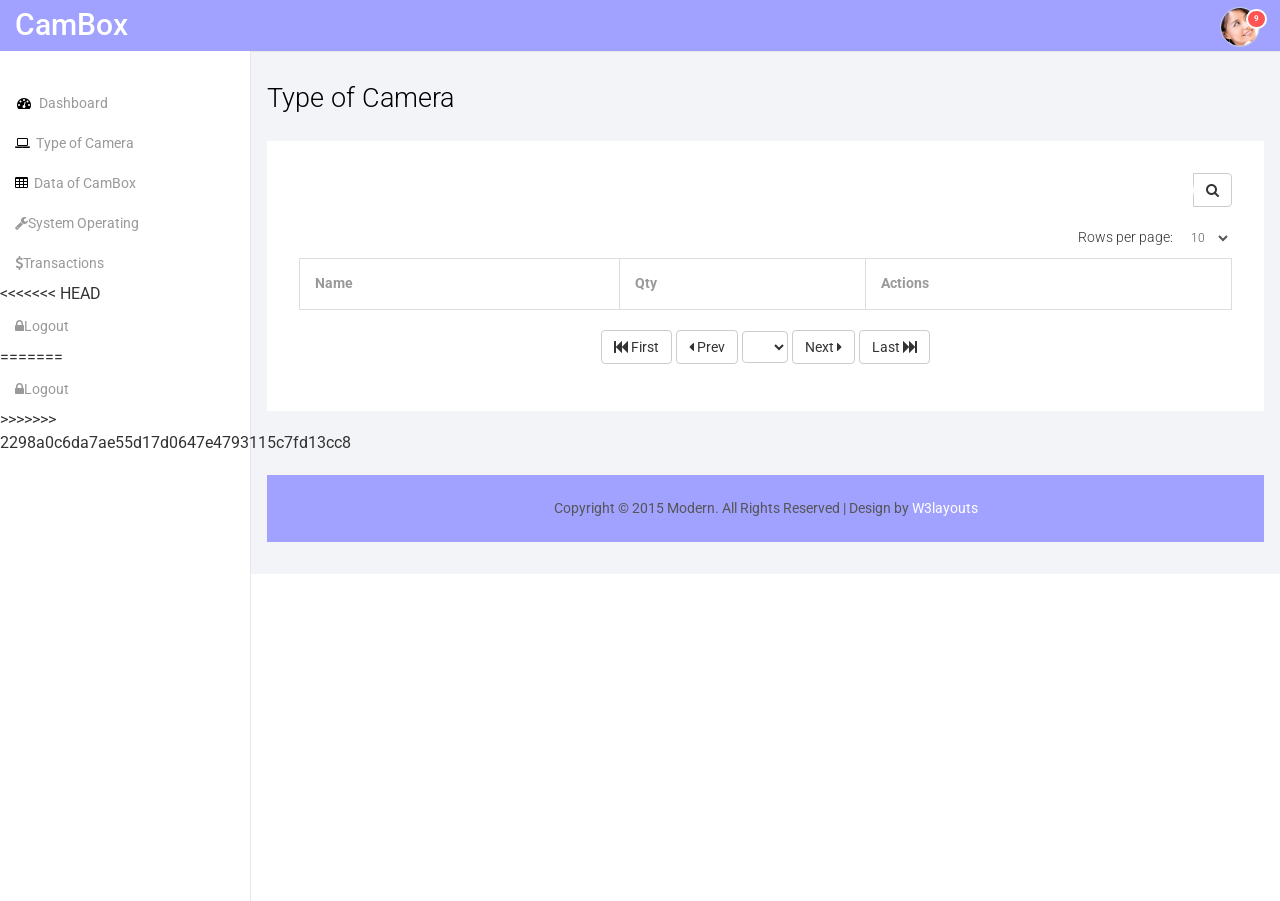
<file: public/category.html>
<!--
Author: W3layouts
Author URL: http://w3layouts.com
License: Creative Commons Attribution 3.0 Unported
License URL: http://creativecommons.org/licenses/by/3.0/
-->
<!DOCTYPE HTML>
<html>
<head>
<title>CamBox</title>
<meta name="viewport" content="width=device-width, initial-scale=1">
<meta http-equiv="Content-Type" content="text/html; charset=utf-8" />
<meta name="keywords" content="Modern Responsive web template, Bootstrap Web Templates, Flat Web Templates, Andriod Compatible web template, 
Smartphone Compatible web template, free webdesigns for Nokia, Samsung, LG, SonyErricsson, Motorola web design" />
<script type="application/x-javascript"> addEventListener("load", function() { setTimeout(hideURLbar, 0); }, false); function hideURLbar(){ window.scrollTo(0,1); } </script>
 <!-- Bootstrap Core CSS -->
<link href="css/bootstrap.min.css" rel='stylesheet' type='text/css' />
<!-- Custom CSS -->
<link href="css/style.css" rel='stylesheet' type='text/css' />
<link href="css/font-awesome.css" rel="stylesheet"> 
<!-- jQuery -->
<script src="js/jquery.min.js"></script>
<!----webfonts--->
<link href='http://fonts.googleapis.com/css?family=Roboto:400,100,300,500,700,900' rel='stylesheet' type='text/css'>
<!---//webfonts--->  
<!-- Bootstrap Core JavaScript -->
<script src="js/bootstrap.min.js"></script>
</head>
<body>
<div id="wrapper">
     <!-- Navigation -->
        <nav class="top1 navbar navbar-default navbar-static-top" role="navigation" style="margin-bottom: 0">
            <div class="navbar-header">
                <button type="button" class="navbar-toggle" data-toggle="collapse" data-target=".navbar-collapse">
                    <span class="sr-only">Toggle navigation</span>
                    <span class="icon-bar"></span>
                    <span class="icon-bar"></span>
                    <span class="icon-bar"></span>
                </button>
                <a class="navbar-brand" href="index.html">CamBox</a>
            </div>
            <!-- /.navbar-header -->
            <ul class="nav navbar-nav navbar-right">
              <li class="dropdown">
                  <a href="#" class="dropdown-toggle avatar" data-toggle="dropdown"><img src="images/1.png"><span class="badge">9</span></a>
                  <ul class="dropdown-menu">
                <li class="dropdown-menu-header text-center">
                  <strong>Account</strong>
                </li>
                <!-- name -->
                </li>
                  </ul>
                </li>
          </ul>
                <div class="navbar-default sidebar" role="navigation">
                    <div class="sidebar-nav navbar-collapse">
                        <ul class="nav" id="side-menu">
                            <li>
                                <a href="dashboard.html"><i class="fa fa-dashboard fa-fw nav_icon"></i>Dashboard</a>
                            </li>
                            <li>
                                <a href="category.html"><i class="fa fa-laptop nav_icon"></i>Type of Camera</span></a>
                                <!-- /.nav-second-level -->
                            </li>
                            <li>
                                <a href="data.html"><i class="fa fa-table nav_icon"></i>Data of CamBox</span></a>
                                <!-- /.nav-second-level -->
                            </li>
                            <li>
                                <a href="system.html"><i class="fa fa-wrench"></i>System Operating</a>
                                <!-- /.nav-second-level -->
                            </li>
                            <li>
                                <a href="transactions.html"><i class="fa fa-usd"></i>Transactions</a>
                            </li>
                             <li>
<<<<<<< HEAD
                                <a href="index.html"><i class="fa fa-lock"></i>Logout</span></a>
=======
                                <a href="index.php"><i class="fa fa-lock"></i>Logout</span></a>
>>>>>>> 2298a0c6da7ae55d17d0647e4793115c7fd13cc8
                                <!-- /.nav-second-level -->
                            </li>
                        </ul>
                    </div>
                    <!-- /.sidebar-collapse -->
                </div>
                <!-- /.navbar-static-side -->
            </nav>
        <div id="page-wrapper">
        <div class="col-md-12 graphs">
	   <div class="xs">
  	 <h3>Type of Camera</h3>
  	<div class="bs-example4" data-example-id="contextual-table">
    <!--START HTML TBALE LAYOUT-->
<div>
  <!--START HTML STRING SEARCH INPUT-->
  <form role="form" id="[LISTNAME]_frm">
  <div class="form-group">                        
  <div class="input-group custom-search-form">
  <input type="text" id="[LISTNAME]_search_txt" class="form-control" placeholder="">
  <span class="input-group-btn">
  <button class="btn btn-default" type="button" id="[LISTNAME]_search_btn">
  <i class="fa fa-search"></i>
  </button>
  </span>
  </div>
  </div>
  </form>
  <!--END HTML STRING SEARCH INPUT-->
  <div>
  <!--START HTML NUMBER OF ITEM PER PAGE BLOCK-->
  <div style="float:right;">
  <label>
  <div style="display:inline-block">Rows per page: </div>
  <div style="display:inline-block">
  <select class="form-control input-sm" id="nav_rowsPerPage">
  <option value="10">10</option>
  <option value="20">20</option>
  <option value="30">30</option>
  </select>
  </div>
  </label>
  </div>
  <!--END HTML NUMBER OF ITEM PER PAGE BLOCK-->                                    
  <!--START TOTAL ITEM INFO BLOCK-->
  <div style="float:left;">
  <label>
  <span id="nav_info"></span>
  </label>
  </div>
  <!--END TOTAL ITEM INFO BLOCK-->
  </div>
  <div class="clearfix"></div>                                
  <!--START RESPONSIVE TBALE-->
  <div class="table-responsive" id="[LISTNAME]_tbl_cover">
  <table class="table table-striped table-bordered table-hover" id="[LISTNAME]_tbl">
  <thead>
  <tr>
  <th>Name</th>
  <th>Qty</th>
  <th>Actions</th>
  </tr>
  </thead>
  <tbody>                                            
  </tbody>
  </table>
  </div>
  <!--END RESPONSIVE TBALE-->                                
  <!--START PAGINATION BUTTON-->
  <div class="form-group" style="width:100%; text-align:center;">
  <button type="submit" class="btn btn-default" id="nav_first"><i class="fa fa-fast-backward"></i> First</button>
  <button type="submit" class="btn btn-default" id="nav_prev"><i class="fa fa-caret-left"></i> Prev</button>
  <select class="nav_pageNum btn btn-default" id="nav_currentPage"></select>
  <button type="submit" class="btn btn-default" id="nav_next">Next <i class="fa fa-caret-right"></i></button>
  <button type="submit" class="btn btn-default" id="nav_last">Last <i class="fa fa-fast-forward"></i></button>
  </div>
  <!--END PAGINATION BUTTON-->
  </div>
  <!--END HTML TBALE LAYOUT-->
  </div>
  </div>
  <div class="copy_layout">
      <p>Copyright © 2015 Modern. All Rights Reserved | Design by <a href="http://w3layouts.com/" target="_blank">W3layouts</a> </p>
  </div>
   </div>
      </div>
      <!-- /#page-wrapper -->
   </div>
    <!-- /#wrapper -->
<!-- Nav CSS -->
<link href="css/custom.css" rel="stylesheet">
<!-- Metis Menu Plugin JavaScript -->
<script src="js/metisMenu.min.js"></script>
<script src="js/custom.js"></script>
</body>
</html>
</file>
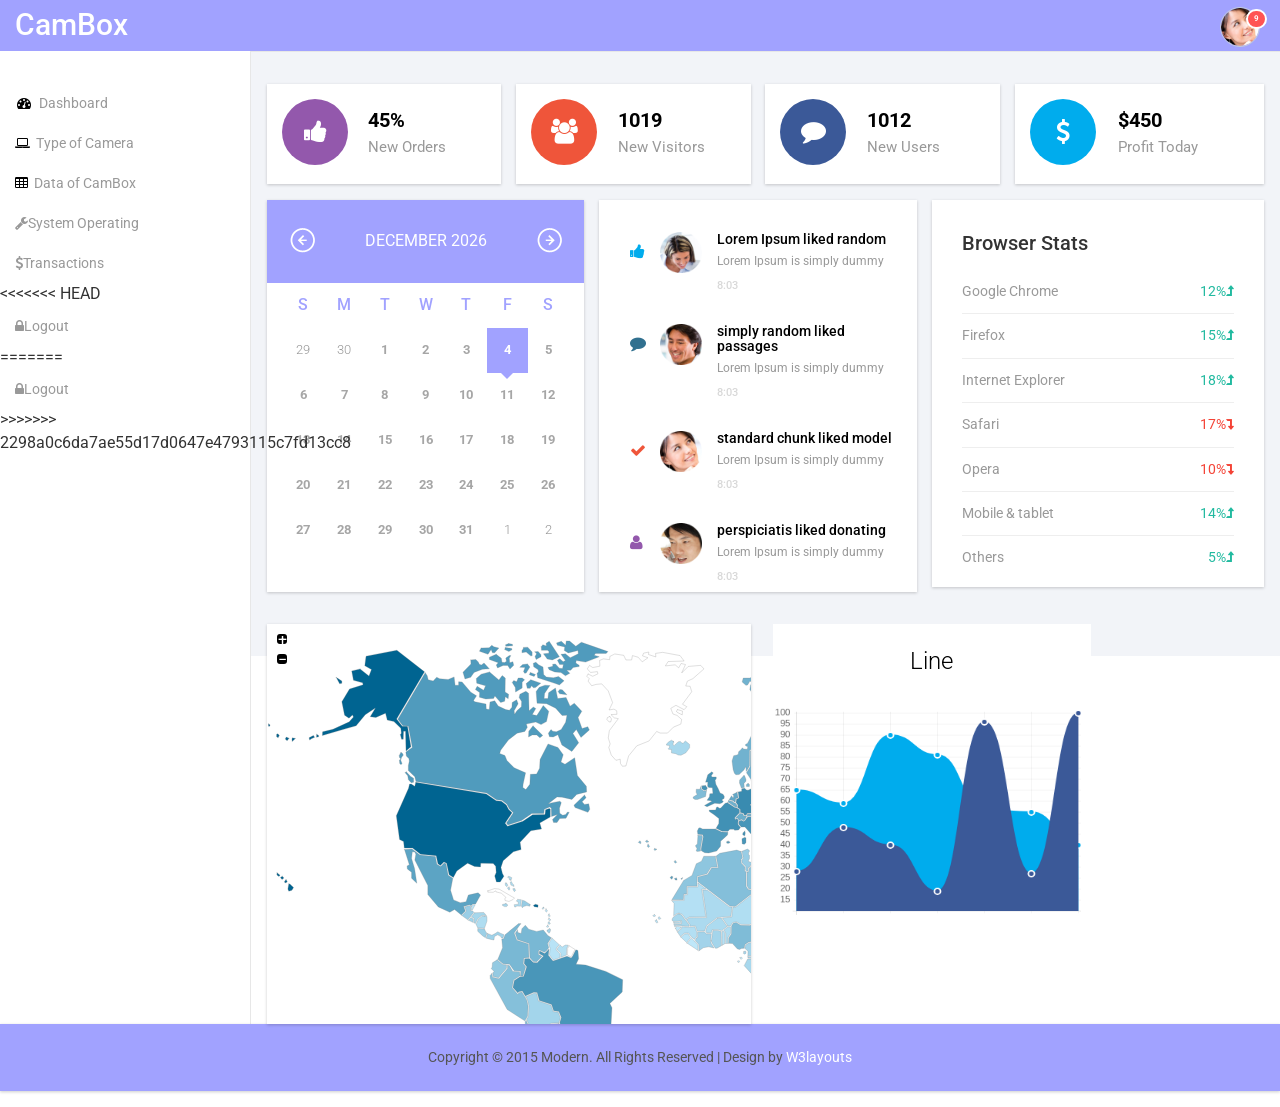
<file: public/dashboard.html>
<!--
Author: W3layouts
Author URL: http://w3layouts.com
License: Creative Commons Attribution 3.0 Unported
License URL: http://creativecommons.org/licenses/by/3.0/
-->
<!DOCTYPE HTML>
<html>
<head>
<title>CamBox</title>
<meta name="viewport" content="width=device-width, initial-scale=1">
<meta http-equiv="Content-Type" content="text/html; charset=utf-8" />
<meta name="keywords" content="Modern Responsive web template, Bootstrap Web Templates, Flat Web Templates, Andriod Compatible web template, 
Smartphone Compatible web template, free webdesigns for Nokia, Samsung, LG, SonyErricsson, Motorola web design" />
<script type="application/x-javascript"> addEventListener("load", function() { setTimeout(hideURLbar, 0); }, false); function hideURLbar(){ window.scrollTo(0,1); } </script>
 <!-- Bootstrap Core CSS -->
<link href="css/bootstrap.min.css" rel='stylesheet' type='text/css' />
<!-- Custom CSS -->
<link href="css/style.css" rel='stylesheet' type='text/css' />
<!-- Graph CSS -->
<link href="css/lines.css" rel='stylesheet' type='text/css' />
<link href="css/font-awesome.css" rel="stylesheet"> 
<!-- jQuery -->
<script src="js/jquery.min.js"></script>
<!----webfonts--->
<link href='http://fonts.googleapis.com/css?family=Roboto:400,100,300,500,700,900' rel='stylesheet' type='text/css'>
<!---//webfonts--->  
<!-- Nav CSS -->
<link href="css/custom.css" rel="stylesheet">
<!-- Metis Menu Plugin JavaScript -->
<script src="js/metisMenu.min.js"></script>
<script src="js/custom.js"></script>
<!-- Graph JavaScript -->
<script src="js/d3.v3.js"></script>
<script src="js/rickshaw.js"></script>
<!-- chart -->
<script src="js/Chart.js"></script>
<!-- //chart -->
</head>
<body>
<div id="wrapper">
     <!-- Navigation -->
        <nav class="top1 navbar navbar-default navbar-static-top" role="navigation" style="margin-bottom: 0">
            <div class="navbar-header">
                <button type="button" class="navbar-toggle" data-toggle="collapse" data-target=".navbar-collapse">
                    <span class="sr-only">Toggle navigation</span>
                    <span class="icon-bar"></span>
                    <span class="icon-bar"></span>
                    <span class="icon-bar"></span>
                </button>
                <a class="navbar-brand" href="index.html">CamBox</a>
            </div>
            <!-- /.navbar-header -->
            <ul class="nav navbar-nav navbar-right">
			    <li class="dropdown">
	        		<a href="#" class="dropdown-toggle avatar" data-toggle="dropdown"><img src="images/1.png"><span class="badge">9</span></a>
	        		<ul class="dropdown-menu">
						<li class="dropdown-menu-header text-center">
							<strong>Account</strong>
						</li>
						<!-- name -->
						</li>
	        		</ul>
	      		</li>
			</ul>
            <div class="navbar-default sidebar" role="navigation">
                <div class="sidebar-nav navbar-collapse">
                    <ul class="nav" id="side-menu">
                        <li>
                            <a href="dashboard.html"><i class="fa fa-dashboard fa-fw nav_icon"></i>Dashboard</a>
                        </li>
                        <li>
                            <a href="category.html"><i class="fa fa-laptop nav_icon"></i>Type of Camera</span></a>
                            <!-- /.nav-second-level -->
                        </li>
                        <li>
                            <a href="data.html"><i class="fa fa-table nav_icon"></i>Data of CamBox</span></a>
                            <!-- /.nav-second-level -->
                        </li>
                        <li>
                            <a href="system.html"><i class="fa fa-wrench"></i>System Operating</a>
                            <!-- /.nav-second-level -->
                        </li>
                        <li>
                            <a href="transactions.html"><i class="fa fa-usd"></i>Transactions</a>
                        </li>
                         <li>
<<<<<<< HEAD
                            <a href="index.html"><i class="fa fa-lock"></i>Logout</span></a>
=======
                            <a href="index.php"><i class="fa fa-lock"></i>Logout</span></a>
>>>>>>> 2298a0c6da7ae55d17d0647e4793115c7fd13cc8
                            <!-- /.nav-second-level -->
                        </li>
                    </ul>
                </div>
                <!-- /.sidebar-collapse -->
            </div>
            <!-- /.navbar-static-side -->
        </nav>
        <div id="page-wrapper">
        <div class="graphs">
     	<div class="col_3">
        	<div class="col-md-3 widget widget1">
        		<div class="r3_counter_box">
                    <i class="pull-left fa fa-thumbs-up icon-rounded"></i>
                    <div class="stats">
                      <h5><strong>45%</strong></h5>
                      <span>New Orders</span>
                    </div>
                </div>
        	</div>
        	<div class="col-md-3 widget widget1">
        		<div class="r3_counter_box">
                    <i class="pull-left fa fa-users user1 icon-rounded"></i>
                    <div class="stats">
                      <h5><strong>1019</strong></h5>
                      <span>New Visitors</span>
                    </div>
                </div>
        	</div>
        	<div class="col-md-3 widget widget1">
        		<div class="r3_counter_box">
                    <i class="pull-left fa fa-comment user2 icon-rounded"></i>
                    <div class="stats">
                      <h5><strong>1012</strong></h5>
                      <span>New Users</span>
                    </div>
                </div>
        	</div>
        	<div class="col-md-3 widget">
        		<div class="r3_counter_box">
                    <i class="pull-left fa fa-dollar dollar1 icon-rounded"></i>
                    <div class="stats">
                      <h5><strong>$450</strong></h5>
                      <span>Profit Today</span>
                    </div>
                </div>
        	 </div>
        	<div class="clearfix"> </div>
      </div>
      <div class="col_1">
		    <div class="col-md-4 span_7">	
		      <div class="cal1 cal_2"><div class="clndr"><div class="clndr-controls"><div class="clndr-control-button"><p class="clndr-previous-button">previous</p></div><div class="month">July 2015</div><div class="clndr-control-button rightalign"><p class="clndr-next-button">next</p></div></div><table class="clndr-table" border="0" cellspacing="0" cellpadding="0"><thead><tr class="header-days"><td class="header-day">S</td><td class="header-day">M</td><td class="header-day">T</td><td class="header-day">W</td><td class="header-day">T</td><td class="header-day">F</td><td class="header-day">S</td></tr></thead><tbody><tr><td class="day adjacent-month last-month calendar-day-2015-06-28"><div class="day-contents">28</div></td><td class="day adjacent-month last-month calendar-day-2015-06-29"><div class="day-contents">29</div></td><td class="day adjacent-month last-month calendar-day-2015-06-30"><div class="day-contents">30</div></td><td class="day calendar-day-2015-07-01"><div class="day-contents">1</div></td><td class="day calendar-day-2015-07-02"><div class="day-contents">2</div></td><td class="day calendar-day-2015-07-03"><div class="day-contents">3</div></td><td class="day calendar-day-2015-07-04"><div class="day-contents">4</div></td></tr><tr><td class="day calendar-day-2015-07-05"><div class="day-contents">5</div></td><td class="day calendar-day-2015-07-06"><div class="day-contents">6</div></td><td class="day calendar-day-2015-07-07"><div class="day-contents">7</div></td><td class="day calendar-day-2015-07-08"><div class="day-contents">8</div></td><td class="day calendar-day-2015-07-09"><div class="day-contents">9</div></td><td class="day calendar-day-2015-07-10"><div class="day-contents">10</div></td><td class="day calendar-day-2015-07-11"><div class="day-contents">11</div></td></tr><tr><td class="day calendar-day-2015-07-12"><div class="day-contents">12</div></td><td class="day calendar-day-2015-07-13"><div class="day-contents">13</div></td><td class="day calendar-day-2015-07-14"><div class="day-contents">14</div></td><td class="day calendar-day-2015-07-15"><div class="day-contents">15</div></td><td class="day calendar-day-2015-07-16"><div class="day-contents">16</div></td><td class="day calendar-day-2015-07-17"><div class="day-contents">17</div></td><td class="day calendar-day-2015-07-18"><div class="day-contents">18</div></td></tr><tr><td class="day calendar-day-2015-07-19"><div class="day-contents">19</div></td><td class="day calendar-day-2015-07-20"><div class="day-contents">20</div></td><td class="day calendar-day-2015-07-21"><div class="day-contents">21</div></td><td class="day calendar-day-2015-07-22"><div class="day-contents">22</div></td><td class="day calendar-day-2015-07-23"><div class="day-contents">23</div></td><td class="day calendar-day-2015-07-24"><div class="day-contents">24</div></td><td class="day calendar-day-2015-07-25"><div class="day-contents">25</div></td></tr><tr><td class="day calendar-day-2015-07-26"><div class="day-contents">26</div></td><td class="day calendar-day-2015-07-27"><div class="day-contents">27</div></td><td class="day calendar-day-2015-07-28"><div class="day-contents">28</div></td><td class="day calendar-day-2015-07-29"><div class="day-contents">29</div></td><td class="day calendar-day-2015-07-30"><div class="day-contents">30</div></td><td class="day calendar-day-2015-07-31"><div class="day-contents">31</div></td><td class="day adjacent-month next-month calendar-day-2015-08-01"><div class="day-contents">1</div></td></tr></tbody></table></div></div>
		    </div>
		    <div class="col-md-4 span_8">
		       <div class="activity_box">
		        <div class="scrollbar" id="style-2">
                   <div class="activity-row">
	                 <div class="col-xs-1"><i class="fa fa-thumbs-up text-info icon_13"> </i>  </div>
	                 <div class="col-xs-3 activity-img"><img src='images/5.png' class="img-responsive" alt=""/></div>
	                 <div class="col-xs-8 activity-desc">
	                 	<h5><a href="#">Lorem Ipsum</a> liked <a href="#">random</a></h5>
	                    <p>Lorem Ipsum is simply dummy</p>
	                    <h6>8:03</h6>
	                 </div>
	                 <div class="clearfix"> </div>
                    </div>
	  			    <div class="activity-row">
	                 <div class="col-xs-1"><i class="fa fa-comment text-info"></i> </div>
	                 <div class="col-xs-3 activity-img"><img src='images/3.png' class="img-responsive" alt=""/></div>
	                 <div class="col-xs-8 activity-desc">
	                 	<h5><a href="#">simply random</a> liked <a href="#">passages</a></h5>
	                    <p>Lorem Ipsum is simply dummy</p>
	                    <h6>8:03</h6>
	                 </div>
	                 <div class="clearfix"> </div>
                    </div>
                    <div class="activity-row">
	                 <div class="col-xs-1"><i class="fa fa-check text-info icon_11"></i></div>
	                 <div class="col-xs-3 activity-img"><img src='images/1.png' class="img-responsive" alt=""/></div>
	                 <div class="col-xs-8 activity-desc">
	                 	<h5><a href="#">standard chunk</a> liked <a href="#">model</a></h5>
	                    <p>Lorem Ipsum is simply dummy</p>
	                    <h6>8:03</h6>
	                 </div>
	                 <div class="clearfix"> </div>
                    </div>
                    <div class="activity-row1">
	                 <div class="col-xs-1"><i class="fa fa-user text-info icon_12"></i></div>
	                 <div class="col-xs-3 activity-img"><img src='images/4.png' class="img-responsive" alt=""/></div>
	                 <div class="col-xs-8 activity-desc">
	                 	<h5><a href="#">perspiciatis</a> liked <a href="#">donating</a></h5>
	                    <p>Lorem Ipsum is simply dummy</p>
	                    <h6>8:03</h6>
	                 </div>
	                 <div class="clearfix"> </div>
                     </div>
	  		        </div>
		          </div>
		    </div>
			<div class="col-md-4 stats-info">
                <div class="panel-heading">
                    <h4 class="panel-title">Browser Stats</h4>
                </div>
                <div class="panel-body">
                    <ul class="list-unstyled">
                        <li>Google Chrome<div class="text-success pull-right">12%<i class="fa fa-level-up"></i></div></li>
                        <li>Firefox<div class="text-success pull-right">15%<i class="fa fa-level-up"></i></div></li>
                        <li>Internet Explorer<div class="text-success pull-right">18%<i class="fa fa-level-up"></i></div></li>
                        <li>Safari<div class="text-danger pull-right">17%<i class="fa fa-level-down"></i></div></li>
                        <li>Opera<div class="text-danger pull-right">10%<i class="fa fa-level-down"></i></div></li>
                        <li>Mobile &amp; tablet<div class="text-success pull-right">14%<i class="fa fa-level-up"></i></div></li>
                        <li class="last">Others<div class="text-success pull-right">5%<i class="fa fa-level-up"></i></div></li> 
                    </ul>
                </div>
            </div>
            <div class="clearfix"> </div>
	  </div>
	  <div class="span_11">
		<div class="col-md-6 col_4">
		  <div class="map_container"><div id="vmap" style="width: 100%; height: 400px;"></div></div>
		  <!----Calender -------->
			<link rel="stylesheet" href="css/clndr.css" type="text/css" />
			<script src="js/underscore-min.js" type="text/javascript"></script>
			<script src= "js/moment-2.2.1.js" type="text/javascript"></script>
			<script src="js/clndr.js" type="text/javascript"></script>
			<script src="js/site.js" type="text/javascript"></script>
			<!----End Calender -------->
		</div>
		<div class="graph_box">
			<div class="col-md-4 grid_2"><div class="grid_1">
				<h3>Line</h3>
				<canvas id="line" height="300" width="400" style="width: 400px; height: 300px;"></canvas>
			</div></div>
	    </div>
<script>

var lineChartData = {
			labels : ["","","","","","",""],
			datasets : [
				{
					fillColor : "#00aced",
					strokeColor : "#00aced",
					pointColor : "#00aced",
					pointStrokeColor : "#fff",
					data : [65,59,90,81,56,55,40]
				},
				{
					fillColor : "#3b5998",
					strokeColor : "#3b5998",
					pointColor : "#3b5998",
					pointStrokeColor : "#fff",
					data : [28,48,40,19,96,27,100]
				}
			]
			
		};
		new Chart(document.getElementById("line").getContext("2d")).Line(lineChartData);
</script>
</div>
	      <!-- map -->
<link href="css/jqvmap.css" rel='stylesheet' type='text/css' />
<script src="js/jquery.vmap.js"></script>
<script src="js/jquery.vmap.sampledata.js" type="text/javascript"></script>
<script src="js/jquery.vmap.world.js" type="text/javascript"></script>
<script type="text/javascript">
	jQuery(document).ready(function() {
		jQuery('#vmap').vectorMap({
		    map: 'world_en',
		    backgroundColor: '#333333',
		    color: '#ffffff',
		    hoverOpacity: 0.7,
		    selectedColor: '#666666',
		    enableZoom: true,
		    showTooltip: true,
		    values: sample_data,
		    scaleColors: ['#C8EEFF', '#006491'],
		    normalizeFunction: 'polynomial'
		});
	});
</script>
<!-- //map -->
       </div>
       <div class="clearfix"> </div>
    </div>
    <div class="content_bottom">
     
		<div class="copy">
            <p>Copyright &copy; 2015 Modern. All Rights Reserved | Design by <a href="http://w3layouts.com/" target="_blank">W3layouts</a> </p>
	    </div>
		</div>
       </div>
      <!-- /#page-wrapper -->
   </div>
    <!-- /#wrapper -->
    <!-- Bootstrap Core JavaScript -->
    <script src="js/bootstrap.min.js"></script>
</body>
</html>
</file>
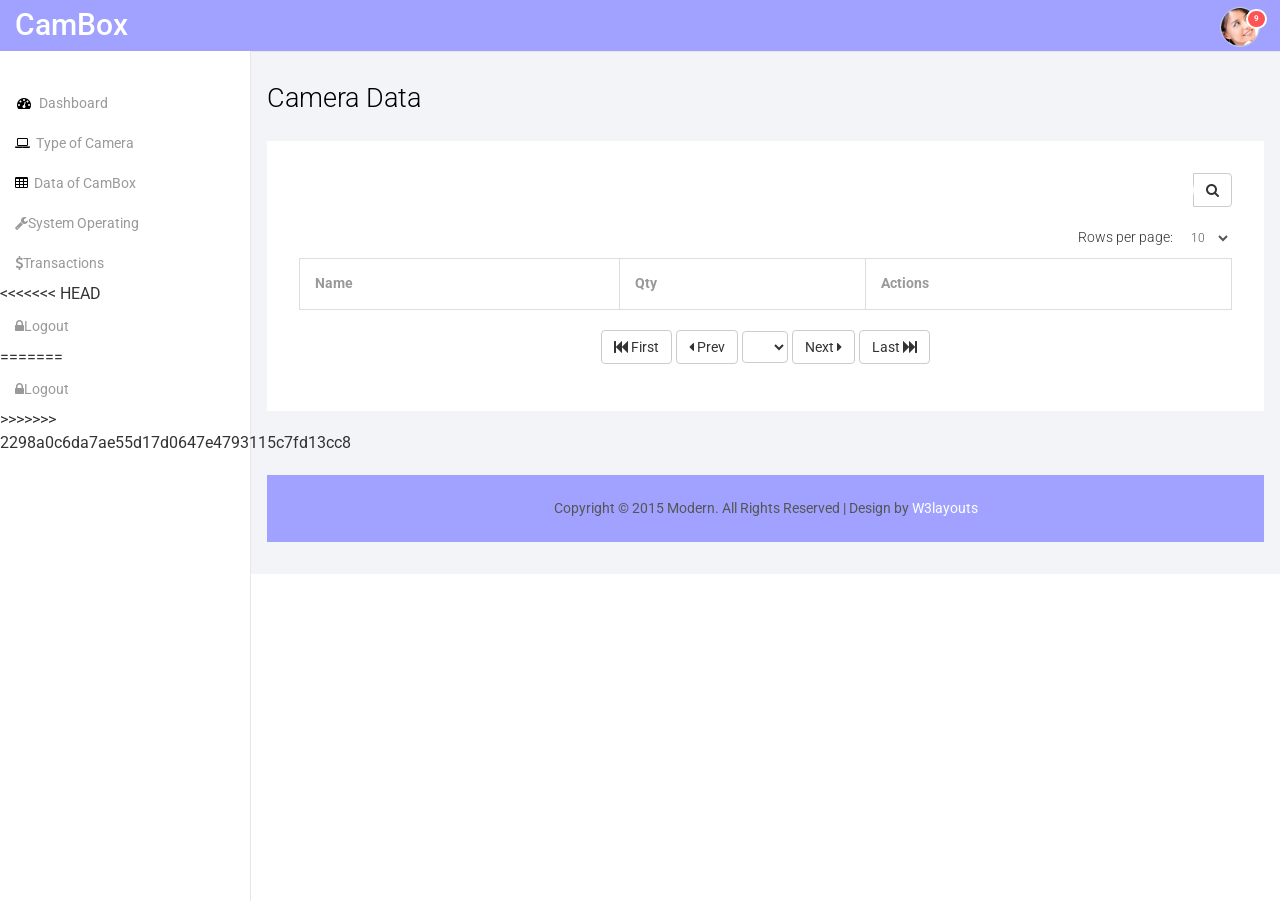
<file: public/data.html>
<!--
Author: W3layouts
Author URL: http://w3layouts.com
License: Creative Commons Attribution 3.0 Unported
License URL: http://creativecommons.org/licenses/by/3.0/
-->
<!DOCTYPE HTML>
<html>
<head>
<title>CamBox</title>
<meta name="viewport" content="width=device-width, initial-scale=1">
<meta http-equiv="Content-Type" content="text/html; charset=utf-8" />
<meta name="keywords" content="Modern Responsive web template, Bootstrap Web Templates, Flat Web Templates, Andriod Compatible web template, 
Smartphone Compatible web template, free webdesigns for Nokia, Samsung, LG, SonyErricsson, Motorola web design" />
<script type="application/x-javascript"> addEventListener("load", function() { setTimeout(hideURLbar, 0); }, false); function hideURLbar(){ window.scrollTo(0,1); } </script>
 <!-- Bootstrap Core CSS -->
<link href="css/bootstrap.min.css" rel='stylesheet' type='text/css' />
<!-- Custom CSS -->
<link href="css/style.css" rel='stylesheet' type='text/css' />
<link href="css/font-awesome.css" rel="stylesheet"> 
<!-- jQuery -->
<script src="js/jquery.min.js"></script>
<!----webfonts--->
<link href='http://fonts.googleapis.com/css?family=Roboto:400,100,300,500,700,900' rel='stylesheet' type='text/css'>
<!---//webfonts--->  
<!-- chart -->
<script src="js/Chart.js"></script>
<!-- //chart -->
</head>
<body>
<div id="wrapper">
     <!-- Navigation -->
        <nav class="top1 navbar navbar-default navbar-static-top" role="navigation" style="margin-bottom: 0">
            <div class="navbar-header">
                <button type="button" class="navbar-toggle" data-toggle="collapse" data-target=".navbar-collapse">
                    <span class="sr-only">Toggle navigation</span>
                    <span class="icon-bar"></span>
                    <span class="icon-bar"></span>
                    <span class="icon-bar"></span>
                </button>
                <a class="navbar-brand" href="index.html">CamBox</a>
            </div>
            <!-- /.navbar-header -->
            <ul class="nav navbar-nav navbar-right">
			    <li class="dropdown">
	        		<a href="#" class="dropdown-toggle avatar" data-toggle="dropdown"><img src="images/1.png"><span class="badge">9</span></a>
	        		<ul class="dropdown-menu">
						<li class="dropdown-menu-header text-center">
							<strong>Account</strong>
						</li>
						<!-- name -->
						</li>
	        		</ul>
	      		</li>
			</ul>
            <div class="navbar-default sidebar" role="navigation">
                <div class="sidebar-nav navbar-collapse">
                    <ul class="nav" id="side-menu">
                        <li>
                            <a href="dashboard.html"><i class="fa fa-dashboard fa-fw nav_icon"></i>Dashboard</a>
                        </li>
                        <li>
                            <a href="category.html"><i class="fa fa-laptop nav_icon"></i>Type of Camera</span></a>
                            <!-- /.nav-second-level -->
                        </li>
                        <li>
                            <a href="data.html"><i class="fa fa-table nav_icon"></i>Data of CamBox</span></a>
                            <!-- /.nav-second-level -->
                        </li>
                        <li>
                            <a href="system.html"><i class="fa fa-wrench"></i>System Operating</a>
                            <!-- /.nav-second-level -->
                        </li>
                        <li>
                            <a href="transactions.html"><i class="fa fa-usd"></i>Transactions</a>
                        </li>
                         <li>
<<<<<<< HEAD
                            <a href="index.html"><i class="fa fa-lock"></i>Logout</span></a>
=======
                            <a href="index.php"><i class="fa fa-lock"></i>Logout</span></a>
>>>>>>> 2298a0c6da7ae55d17d0647e4793115c7fd13cc8
                            <!-- /.nav-second-level -->
                        </li>
                    </ul>
                </div>
                <!-- /.sidebar-collapse -->
            </div>
            <!-- /.navbar-static-side -->
        </nav>
        <div id="page-wrapper">
			<div class="col-md-12 graphs">
		   <div class="xs">
		   <h3>Camera Data</h3>
		  <div class="bs-example4" data-example-id="contextual-table">
		<!--START HTML TBALE LAYOUT-->
	<div>
	  <!--START HTML STRING SEARCH INPUT-->
	  <form role="form" id="[LISTNAME]_frm">
	  <div class="form-group">                        
	  <div class="input-group custom-search-form">
	  <input type="text" id="[LISTNAME]_search_txt" class="form-control" placeholder="">
	  <span class="input-group-btn">
	  <button class="btn btn-default" type="button" id="[LISTNAME]_search_btn">
	  <i class="fa fa-search"></i>
	  </button>
	  </span>
	  </div>
	  </div>
	  </form>
	  <!--END HTML STRING SEARCH INPUT-->
	  <div>
	  <!--START HTML NUMBER OF ITEM PER PAGE BLOCK-->
	  <div style="float:right;">
	  <label>
	  <div style="display:inline-block">Rows per page: </div>
	  <div style="display:inline-block">
	  <select class="form-control input-sm" id="nav_rowsPerPage">
	  <option value="10">10</option>
	  <option value="20">20</option>
	  <option value="30">30</option>
	  </select>
	  </div>
	  </label>
	  </div>
	  <!--END HTML NUMBER OF ITEM PER PAGE BLOCK-->                                    
	  <!--START TOTAL ITEM INFO BLOCK-->
	  <div style="float:left;">
	  <label>
	  <span id="nav_info"></span>
	  </label>
	  </div>
	  <!--END TOTAL ITEM INFO BLOCK-->
	  </div>
	  <div class="clearfix"></div>                                
	  <!--START RESPONSIVE TBALE-->
	  <div class="table-responsive" id="[LISTNAME]_tbl_cover">
	  <table class="table table-striped table-bordered table-hover" id="[LISTNAME]_tbl">
	  <thead>
	  <tr>
	  <th>Name</th>
	  <th>Qty</th>
	  <th>Actions</th>
	  </tr>
	  </thead>
	  <tbody>                                            
	  </tbody>
	  </table>
	  </div>
	  <!--END RESPONSIVE TBALE-->                                
	  <!--START PAGINATION BUTTON-->
	  <div class="form-group" style="width:100%; text-align:center;">
	  <button type="submit" class="btn btn-default" id="nav_first"><i class="fa fa-fast-backward"></i> First</button>
	  <button type="submit" class="btn btn-default" id="nav_prev"><i class="fa fa-caret-left"></i> Prev</button>
	  <select class="nav_pageNum btn btn-default" id="nav_currentPage"></select>
	  <button type="submit" class="btn btn-default" id="nav_next">Next <i class="fa fa-caret-right"></i></button>
	  <button type="submit" class="btn btn-default" id="nav_last">Last <i class="fa fa-fast-forward"></i></button>
	  </div>
	  <!--END PAGINATION BUTTON-->
	  </div>
	  <!--END HTML TBALE LAYOUT-->
		  </div>
		   </div>
	<div class="copy_layout">
         <p>Copyright © 2015 Modern. All Rights Reserved | Design by <a href="http://w3layouts.com/" target="_blank">W3layouts</a> </p>
        </div>	
   </div>
      </div>
      <!-- /#page-wrapper -->
   </div>
    <!-- /#wrapper -->
    <!-- Nav CSS -->
<link href="css/custom.css" rel="stylesheet">
<!-- Metis Menu Plugin JavaScript -->
<script src="js/metisMenu.min.js"></script>
<script src="js/custom.js"></script>
<!-- Bootstrap Core JavaScript -->
<script src="js/bootstrap.min.js"></script>
</body>
</html>
</file>
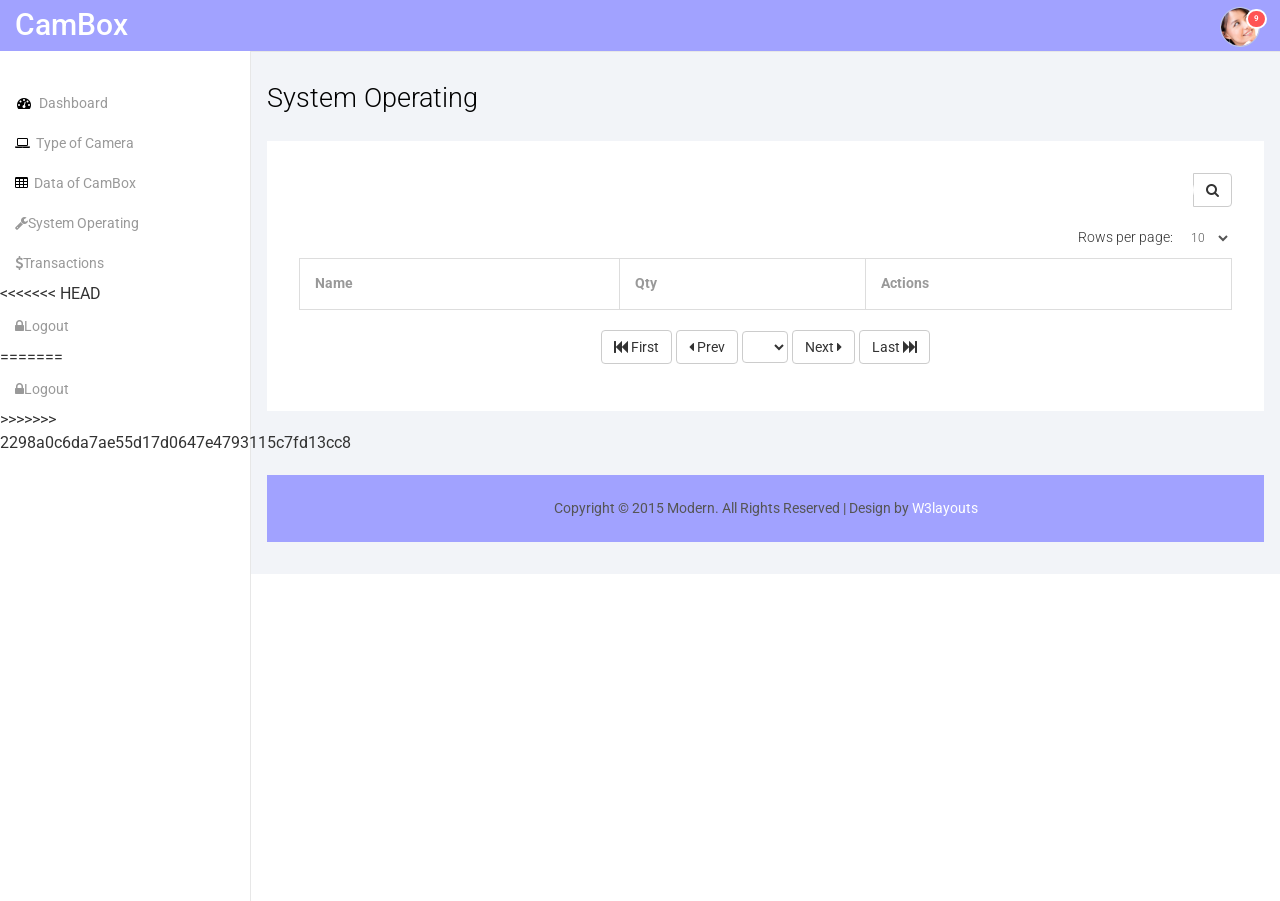
<file: public/system.html>
<!--
Author: W3layouts
Author URL: http://w3layouts.com
License: Creative Commons Attribution 3.0 Unported
License URL: http://creativecommons.org/licenses/by/3.0/
-->
<!DOCTYPE HTML>
<html>
<head>
<title>CamBox</title>
<meta name="viewport" content="width=device-width, initial-scale=1">
<meta http-equiv="Content-Type" content="text/html; charset=utf-8" />
<meta name="keywords" content="Modern Responsive web template, Bootstrap Web Templates, Flat Web Templates, Andriod Compatible web template, 
Smartphone Compatible web template, free webdesigns for Nokia, Samsung, LG, SonyErricsson, Motorola web design" />
<script type="application/x-javascript"> addEventListener("load", function() { setTimeout(hideURLbar, 0); }, false); function hideURLbar(){ window.scrollTo(0,1); } </script>
 <!-- Bootstrap Core CSS -->
<link href="css/bootstrap.min.css" rel='stylesheet' type='text/css' />
<!-- Custom CSS -->
<link href="css/style.css" rel='stylesheet' type='text/css' />
<link href="css/font-awesome.css" rel="stylesheet"> 
<!-- jQuery -->
<script src="js/jquery.min.js"></script>
<!----webfonts--->
<link href='http://fonts.googleapis.com/css?family=Roboto:400,100,300,500,700,900' rel='stylesheet' type='text/css'>
<!---//webfonts--->  
</head>
<body>
<div id="wrapper">
     <!-- Navigation -->
        <nav class="top1 navbar navbar-default navbar-static-top" role="navigation" style="margin-bottom: 0">
            <div class="navbar-header">
                <button type="button" class="navbar-toggle" data-toggle="collapse" data-target=".navbar-collapse">
                    <span class="sr-only">Toggle navigation</span>
                    <span class="icon-bar"></span>
                    <span class="icon-bar"></span>
                    <span class="icon-bar"></span>
                </button>
                <a class="navbar-brand" href="index.html">CamBox</a>
            </div>
            <!-- /.navbar-header -->
			<ul class="nav navbar-nav navbar-right">
			    <li class="dropdown">
	        		<a href="#" class="dropdown-toggle avatar" data-toggle="dropdown"><img src="images/1.png"><span class="badge">9</span></a>
	        		<ul class="dropdown-menu">
						<li class="dropdown-menu-header text-center">
							<strong>Account</strong>
						</li>
						<!-- name -->
						</li>
	        		</ul>
	      		</li>
			</ul>
            <div class="navbar-default sidebar" role="navigation">
                <div class="sidebar-nav navbar-collapse">
                    <ul class="nav" id="side-menu">
                        <li>
                            <a href="dashboard.html"><i class="fa fa-dashboard fa-fw nav_icon"></i>Dashboard</a>
                        </li>
                        <li>
                            <a href="category.html"><i class="fa fa-laptop nav_icon"></i>Type of Camera</span></a>
                            <!-- /.nav-second-level -->
                        </li>
                        <li>
                            <a href="data.html"><i class="fa fa-table nav_icon"></i>Data of CamBox</span></a>
                            <!-- /.nav-second-level -->
                        </li>
                        <li>
                            <a href="system.html"><i class="fa fa-wrench"></i>System Operating</a>
                            <!-- /.nav-second-level -->
                        </li>
                        <li>
                            <a href="transactions.html"><i class="fa fa-usd"></i>Transactions</a>
                        </li>
                         <li>
<<<<<<< HEAD
                            <a href="index.html"><i class="fa fa-lock"></i>Logout</span></a>
=======
                            <a href="index.php"><i class="fa fa-lock"></i>Logout</span></a>
>>>>>>> 2298a0c6da7ae55d17d0647e4793115c7fd13cc8
                            <!-- /.nav-second-level -->
                        </li>
                    </ul>
                </div>
                <!-- /.sidebar-collapse -->
            </div>
            <!-- /.navbar-static-side -->
        </nav>
        <div id="page-wrapper">
			<div class="col-md-12 graphs">
		   <div class="xs">
		   <h3>System Operating</h3>
		  <div class="bs-example4" data-example-id="contextual-table">
		<!--START HTML TBALE LAYOUT-->
	<div>
	  <!--START HTML STRING SEARCH INPUT-->
	  <form role="form" id="[LISTNAME]_frm">
	  <div class="form-group">                        
	  <div class="input-group custom-search-form">
	  <input type="text" id="[LISTNAME]_search_txt" class="form-control" placeholder="">
	  <span class="input-group-btn">
	  <button class="btn btn-default" type="button" id="[LISTNAME]_search_btn">
	  <i class="fa fa-search"></i>
	  </button>
	  </span>
	  </div>
	  </div>
	  </form>
	  <!--END HTML STRING SEARCH INPUT-->
	  <div>
	  <!--START HTML NUMBER OF ITEM PER PAGE BLOCK-->
	  <div style="float:right;">
	  <label>
	  <div style="display:inline-block">Rows per page: </div>
	  <div style="display:inline-block">
	  <select class="form-control input-sm" id="nav_rowsPerPage">
	  <option value="10">10</option>
	  <option value="20">20</option>
	  <option value="30">30</option>
	  </select>
	  </div>
	  </label>
	  </div>
	  <!--END HTML NUMBER OF ITEM PER PAGE BLOCK-->                                    
	  <!--START TOTAL ITEM INFO BLOCK-->
	  <div style="float:left;">
	  <label>
	  <span id="nav_info"></span>
	  </label>
	  </div>
	  <!--END TOTAL ITEM INFO BLOCK-->
	  </div>
	  <div class="clearfix"></div>                                
	  <!--START RESPONSIVE TBALE-->
	  <div class="table-responsive" id="[LISTNAME]_tbl_cover">
	  <table class="table table-striped table-bordered table-hover" id="[LISTNAME]_tbl">
	  <thead>
	  <tr>
	  <th>Name</th>
	  <th>Qty</th>
	  <th>Actions</th>
	  </tr>
	  </thead>
	  <tbody>                                            
	  </tbody>
	  </table>
	  </div>
	  <!--END RESPONSIVE TBALE-->                                
	  <!--START PAGINATION BUTTON-->
	  <div class="form-group" style="width:100%; text-align:center;">
	  <button type="submit" class="btn btn-default" id="nav_first"><i class="fa fa-fast-backward"></i> First</button>
	  <button type="submit" class="btn btn-default" id="nav_prev"><i class="fa fa-caret-left"></i> Prev</button>
	  <select class="nav_pageNum btn btn-default" id="nav_currentPage"></select>
	  <button type="submit" class="btn btn-default" id="nav_next">Next <i class="fa fa-caret-right"></i></button>
	  <button type="submit" class="btn btn-default" id="nav_last">Last <i class="fa fa-fast-forward"></i></button>
	  </div>
	  <!--END PAGINATION BUTTON-->
	  </div>
	  <!--END HTML TBALE LAYOUT-->
		   </div>	
        </div>	
        <div class="copy_layout">
         <p>Copyright © 2015 Modern. All Rights Reserved | Design by <a href="http://w3layouts.com/" target="_blank">W3layouts</a> </p>
        </div>					
       </div>
      </div>
      <!-- /#page-wrapper -->
   </div>
    <!-- /#wrapper -->
    <!-- Nav CSS -->
<link href="css/custom.css" rel="stylesheet">
<!-- Metis Menu Plugin JavaScript -->
<script src="js/metisMenu.min.js"></script>
<script src="js/custom.js"></script>
<!-- Bootstrap Core JavaScript -->
<script src="js/bootstrap.min.js"></script>
</body>
</html>
</file>
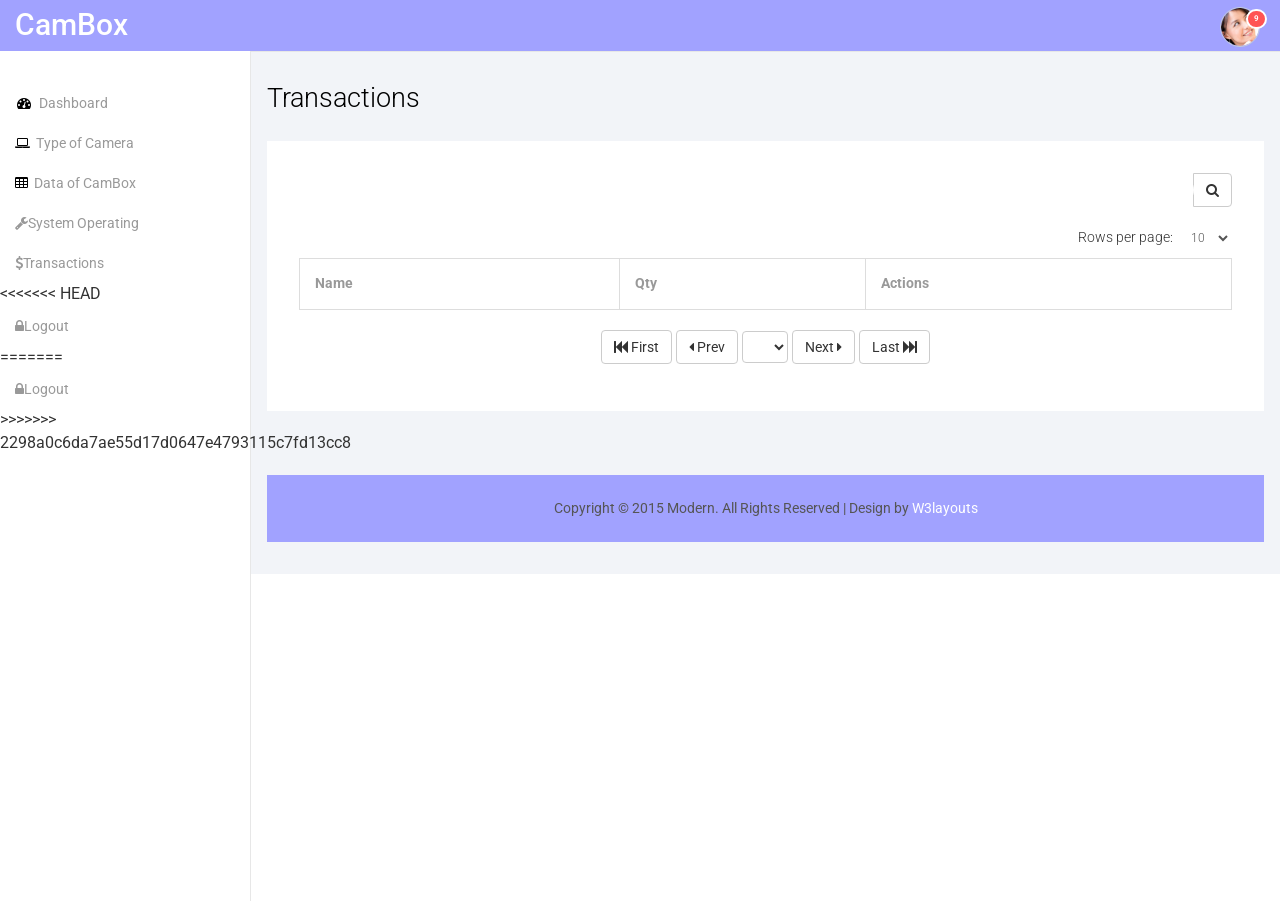
<file: public/transactions.html>
<!--
Author: W3layouts
Author URL: http://w3layouts.com
License: Creative Commons Attribution 3.0 Unported
License URL: http://creativecommons.org/licenses/by/3.0/
-->
<!DOCTYPE HTML>
<html>
<head>
<title>CamBox</title>
<meta name="viewport" content="width=device-width, initial-scale=1">
<meta http-equiv="Content-Type" content="text/html; charset=utf-8" />
<meta name="keywords" content="Modern Responsive web template, Bootstrap Web Templates, Flat Web Templates, Andriod Compatible web template, 
Smartphone Compatible web template, free webdesigns for Nokia, Samsung, LG, SonyErricsson, Motorola web design" />
<script type="application/x-javascript"> addEventListener("load", function() { setTimeout(hideURLbar, 0); }, false); function hideURLbar(){ window.scrollTo(0,1); } </script>
 <!-- Bootstrap Core CSS -->
<link href="css/bootstrap.min.css" rel='stylesheet' type='text/css' />
<!-- Custom CSS -->
<link href="css/style.css" rel='stylesheet' type='text/css' />
<link href="css/font-awesome.css" rel="stylesheet"> 
<!-- jQuery -->
<script src="js/jquery.min.js"></script>
<!----webfonts--->
<link href='http://fonts.googleapis.com/css?family=Roboto:400,100,300,500,700,900' rel='stylesheet' type='text/css'>
<!---//webfonts--->  
<!-- Bootstrap Core JavaScript -->
<script src="js/bootstrap.min.js"></script>
</head>
<body>
<div id="wrapper">
     <!-- Navigation -->
        <nav class="top1 navbar navbar-default navbar-static-top" role="navigation" style="margin-bottom: 0">
            <div class="navbar-header">
                <button type="button" class="navbar-toggle" data-toggle="collapse" data-target=".navbar-collapse">
                    <span class="sr-only">Toggle navigation</span>
                    <span class="icon-bar"></span>
                    <span class="icon-bar"></span>
                    <span class="icon-bar"></span>
                </button>
                <a class="navbar-brand" href="index.html">CamBox</a>
            </div>
            <!-- /.navbar-header -->
            <ul class="nav navbar-nav navbar-right">
			    <li class="dropdown">
	        		<a href="#" class="dropdown-toggle avatar" data-toggle="dropdown"><img src="images/1.png"><span class="badge">9</span></a>
	        		<ul class="dropdown-menu">
						<li class="dropdown-menu-header text-center">
							<strong>Account</strong>
						</li>
						<!-- name -->
						</li>
	        		</ul>
	      		</li>
			</ul>
            <div class="navbar-default sidebar" role="navigation">
                <div class="sidebar-nav navbar-collapse">
                    <ul class="nav" id="side-menu">
                        <li>
                            <a href="dashboard.html"><i class="fa fa-dashboard fa-fw nav_icon"></i>Dashboard</a>
                        </li>
                        <li>
                            <a href="category.html"><i class="fa fa-laptop nav_icon"></i>Type of Camera</span></a>
                            <!-- /.nav-second-level -->
                        </li>
                        <li>
                            <a href="data.html"><i class="fa fa-table nav_icon"></i>Data of CamBox</span></a>
                            <!-- /.nav-second-level -->
                        </li>
                        <li>
                            <a href="system.html"><i class="fa fa-wrench"></i>System Operating</a>
                            <!-- /.nav-second-level -->
                        </li>
                        <li>
                            <a href="transactions.html"><i class="fa fa-usd"></i>Transactions</a>
                        </li>
                         <li>
<<<<<<< HEAD
                            <a href="index.html"><i class="fa fa-lock"></i>Logout</span></a>
=======
                            <a href="index.php"><i class="fa fa-lock"></i>Logout</span></a>
>>>>>>> 2298a0c6da7ae55d17d0647e4793115c7fd13cc8
                            <!-- /.nav-second-level -->
                        </li>
                    </ul>
                </div>
                <!-- /.sidebar-collapse -->
            </div>
            <!-- /.navbar-static-side -->
        </nav>
        <div id="page-wrapper">
			<div class="col-md-12 graphs">
		   <div class="xs">
		   <h3>Transactions</h3>
		  <div class="bs-example4" data-example-id="contextual-table">
		<!--START HTML TBALE LAYOUT-->
	<div>
	  <!--START HTML STRING SEARCH INPUT-->
	  <form role="form" id="[LISTNAME]_frm">
	  <div class="form-group">                        
	  <div class="input-group custom-search-form">
	  <input type="text" id="[LISTNAME]_search_txt" class="form-control" placeholder="">
	  <span class="input-group-btn">
	  <button class="btn btn-default" type="button" id="[LISTNAME]_search_btn">
	  <i class="fa fa-search"></i>
	  </button>
	  </span>
	  </div>
	  </div>
	  </form>
	  <!--END HTML STRING SEARCH INPUT-->
	  <div>
	  <!--START HTML NUMBER OF ITEM PER PAGE BLOCK-->
	  <div style="float:right;">
	  <label>
	  <div style="display:inline-block">Rows per page: </div>
	  <div style="display:inline-block">
	  <select class="form-control input-sm" id="nav_rowsPerPage">
	  <option value="10">10</option>
	  <option value="20">20</option>
	  <option value="30">30</option>
	  </select>
	  </div>
	  </label>
	  </div>
	  <!--END HTML NUMBER OF ITEM PER PAGE BLOCK-->                                    
	  <!--START TOTAL ITEM INFO BLOCK-->
	  <div style="float:left;">
	  <label>
	  <span id="nav_info"></span>
	  </label>
	  </div>
	  <!--END TOTAL ITEM INFO BLOCK-->
	  </div>
	  <div class="clearfix"></div>                                
	  <!--START RESPONSIVE TBALE-->
	  <div class="table-responsive" id="[LISTNAME]_tbl_cover">
	  <table class="table table-striped table-bordered table-hover" id="[LISTNAME]_tbl">
	  <thead>
	  <tr>
	  <th>Name</th>
	  <th>Qty</th>
	  <th>Actions</th>
	  </tr>
	  </thead>
	  <tbody>                                            
	  </tbody>
	  </table>
	  </div>
	  <!--END RESPONSIVE TBALE-->                                
	  <!--START PAGINATION BUTTON-->
	  <div class="form-group" style="width:100%; text-align:center;">
	  <button type="submit" class="btn btn-default" id="nav_first"><i class="fa fa-fast-backward"></i> First</button>
	  <button type="submit" class="btn btn-default" id="nav_prev"><i class="fa fa-caret-left"></i> Prev</button>
	  <select class="nav_pageNum btn btn-default" id="nav_currentPage"></select>
	  <button type="submit" class="btn btn-default" id="nav_next">Next <i class="fa fa-caret-right"></i></button>
	  <button type="submit" class="btn btn-default" id="nav_last">Last <i class="fa fa-fast-forward"></i></button>
	  </div>
	  <!--END PAGINATION BUTTON-->
	  </div>
	  <!--END HTML TBALE LAYOUT-->
		  </div>
		   </div>
		   <div class="copy_layout">
            <p>Copyright © 2015 Modern. All Rights Reserved | Design by <a href="http://w3layouts.com/" target="_blank">W3layouts</a> </p>
           </div>
	  </div>
      </div>
      <!-- /#page-wrapper -->
   </div>
    <!-- /#wrapper -->
<!-- Nav CSS -->
<link href="css/custom.css" rel="stylesheet">
<!-- Metis Menu Plugin JavaScript -->
<script src="js/metisMenu.min.js"></script>
<script src="js/custom.js"></script>
</body>
</html>
</file>
<file: public/css/style.css>
/*
Author: W3layout
Author URL: http://w3layouts.com
License: Creative Commons Attribution 3.0 Unported
License URL: http://creativecommons.org/licenses/by/3.0/
*/
h4, h5, h6,
h1, h2, h3 {margin-top: 0;}
ul, ol {margin: 0;}
p {margin: 0;}

html, body{
  	font-family: 'Roboto', sans-serif;
    font-size: 100%;
  	background:#fff;
  	overflow-x: hidden;
}
body a{
	transition:0.5s all;
	-webkit-transition:0.5s all;
	-moz-transition:0.5s all;
	-o-transition:0.5s all;
	-ms-transition:0.5s all;
}
/*-- header --*/
.navbar .navbar-nav li a {
  padding: 0 10px;
  line-height: 56px;
  position: relative;
}
.nav>li>a:focus, .nav>li>a:hover {
  background-color:rgba(239, 85, 58, 0) !important;
}
.navbar .navbar-nav li a i {
  border: 1px solid #fff;
  padding: 8px 0;
  width: 32px;
  text-align: center;
  -webkit-border-radius: 50em;
  -moz-border-radius: 50em;
  border-radius: 50em;
  color: #fff;
  height: 32px;
}
.navbar .navbar-nav li .dropdown-menu {
  margin-top: 3px;
  border: none;
  -webkit-border-radius: 0px;
  -moz-border-radius: 0px;
  border-radius: 0px;
  border: 1px solid #e1e6ef;
  -webkit-box-shadow: 0 2px 4px rgba(0, 0, 0, 0.125);
  -moz-box-shadow: 0 2px 4px rgba(0, 0, 0, 0.125);
  box-shadow: 0 2px 4px rgba(0, 0, 0, 0.125);
  padding: 0;
}
.navbar .navbar-nav li .dropdown-menu:before {
  position: absolute;
  top: -9.5px;
  right: 16px;
  display: inline-block;
  border-right: 8px solid transparent;
  border-bottom: 8px solid #e1e6ef;
  border-left: 8px solid transparent;
  content: '';
}
.navbar .navbar-nav li .dropdown-menu li.dropdown-menu-header, .navbar .navbar-nav li .dropdown-menu li.dropdown-menu-footer {
  background:#f2f4f8;
}
.navbar .navbar-nav li.m_2 a {
  line-height:38px;
}
.navbar .navbar-nav li .dropdown-menu li a i {
  margin: 0 10px 0 -5px;
  border: none;
}
.dropdown-menu>li>a:focus, .dropdown-menu>li>a:hover {
  background-color: #f2f4f8 !important;
}
.navbar .navbar-nav li .dropdown-menu li a .label {
  position: absolute;
  right: 10px;
  top: 11px;
}
.label.label-info {
  background-color:#ef553a;
}
.label {
  padding: 4px 6px;
  border: none;
  text-shadow: none;
}
.warning_1, .warning_11{
	padding:10px 16px !important;
}
.warning_11, .warning_22, .warning_33, .warning_44{
	background-color: #337ab7 !important;
	border-color:#337ab7 !important;
}
.warning_11:hover, .warning_22:hover, .warning_33:hover, .warning_44:hover{
	background-color: #246AA6 !important;
	border-color:#246AA6 !important;
}
.warning_2, .warning_22{
	padding:6px 12px !important;
}
.warning_3, .warning_33{
	padding:5px 10px !important;
}
.warning_4, .warning_44{
	padding:1px 5px !important;
}	
.but_list, .tab-content{
	margin:1.5em 0 0 0;
}
.btn-group-lg>.btn, .btn-lg {
  border-radius:4px !important;
}
.navbar .navbar-nav li .dropdown-toggle.avatar img {
  height: 40px;
  -webkit-border-radius: 50em;
  -moz-border-radius: 50em;
  border-radius: 50em;
  border: 1px solid #c0cadd;
  margin-top: -4px;
}
.navbar .navbar-nav li .dropdown-menu li a i {
  margin: 0 10px 0 -5px;
  border: none;
  color:rgb(161, 162, 255);
}
.navbar .navbar-nav li .dropdown-menu li.dropdown-menu-header .progress, .navbar .navbar-nav li .dropdown-menu li.dropdown-menu-footer .progress {
  border: 1px solid #e1e6ef;
  background: white;
  box-shadow: none;
}
.progress.thin {
  height: 10px;
}
.progress {
  -webkit-box-shadow: none;
  -moz-box-shadow: none;
  box-shadow: none;
  background: #f2f4f8;
  -webkit-border-radius: 2px;
  -moz-border-radius: 2px;
  border-radius: 2px;
}
.navbar .navbar-nav li .dropdown-menu li.avatar {
  min-width: 300px;
  height: 56px;
  padding: 0px 15px;
}
.navbar .navbar-nav li .dropdown-menu li {
  padding: 0;
  position: relative;
  min-width:100%;
  border-bottom: 1px solid #e1e6ef;
  line-height: 40px;
  padding: 0 15px;
  font-size: 14px;
  width:300px;
}
.navbar .navbar-nav li .dropdown-menu li.avatar a {
  line-height: 59px;
  height: 59px;
  padding: 9px 15px;
}
.navbar .navbar-nav li .dropdown-menu li a {
  -webkit-border-radius: 0px;
  -moz-border-radius: 0px;
  border-radius: 0px;
  line-height: 40px;
  height: 40px;
  margin: 0 -15px;
  padding: 0 15px;
}
.navbar .navbar-nav li .dropdown-menu li a img {
  height: 40px;
  -webkit-border-radius: 50em;
  -moz-border-radius: 50em;
  border-radius: 50em;
  border: 1px solid #e1e6ef;
  margin: 0px 10px 0 -5px;
  float: left;
}
.navbar .navbar-nav li .dropdown-menu li a div {
  font-size: 14px;
  line-height: 26px;
  font-weight: bold;
  color: #fff;
}
.navbar .navbar-nav li .dropdown-menu li a small {
  display: block;
  line-height: 12px;
  font-size: 10px;
  margin-top: -3px;
  font-style: italic;
}
.small, small {
  color: #CFCFCF !important;
  font-weight: 300 !important;
}
.navbar .navbar-nav li .dropdown-menu li.avatar a .label {
  top: 20px;
}
.navbar .navbar-nav li a .badge {
  background: #ff5454;
  border: 2px solid white;
  position: absolute;
  top: 9px;
  right: 3px;
  font-size: 8px;
  line-height: 8px;
  padding: 4px 6px;
  -webkit-border-radius: 50em;
  -moz-border-radius: 50em;
  border-radius: 50em;
  min-width: 0;
}
.navbar-default.sidebar {
  background-color: #fff;
  font-family: 'Roboto', sans-serif;
}
nav.top1.navbar.navbar-default.navbar-static-top {
  background-color:rgb(161, 162, 255);
  font-family: 'Roboto', sans-serif;
}
.navbar-default .navbar-brand {
  color: #fff !important;
  font-size: 30px;
  font-weight: 500;
}
.navbar-right {
  margin-right: 10px !important;
}
.navbar-right li{
	display:inline-block;
}
i.nav_icon {
  color: #000;
  margin-right:6px;
}
.sidebar ul li a{
  color: #999;
  font-size:14px;
}
.form-control {
  background: none !important;
  border: 1px solid #fff !important;
  border-radius: 20px !important;
  box-shadow: none !important;
}
.navbar-form.navbar-right input[type="text"] {
  color: rgb(7, 7, 7);
}
form.navbar-form.navbar-right {
  margin:9px 0 0 0;
}
ul.nav.navbar-nav.navbar-right {
  height: 51px;
}
.sidebar-nav.navbar-collapse {
  margin: 2em 0 0 0;
}
.navbar-default .navbar-nav>.active>a, .navbar-default .navbar-nav>.active>a:focus, .navbar-default .navbar-nav>.active>a:hover {
  background-color:rgba(231, 231, 231, 0) !important;
}
.dropdown-menu {
  min-width: 202px !important;
}  
/* Active state */
.wrapper-dropdown-4.active i.dropdown-icon{
    background-position:-2px -2px;
}
.wrapper-dropdown-4.active .dropdown {
    max-height: 400px;
}
ul.dropdown {
	padding:0;
	margin:0;
	list-style:none;
}
.span_1{
  background: #000;
  padding: 1em;
  margin: 0;
  position: fixed;
  height: 100%;
  overflow-y: auto;
  z-index: 100;
  top: 0;
}
.col-md-10.span_1_of_span_2 {
  padding:1em;
}
.col_1_of_2.span_1_of_2 {
  padding: 5px;
}
.col_1_of_2.span_1_of_2:hover .red{
	background:#E84F34;
}
.col_1_of_2.span_1_of_2:hover .blue1{
	background:#8D51A6;
}
.col_1_of_2.span_1_of_2:hover .fb2{
	background:#355290;
}
.col_1_of_2.span_1_of_2:hover .tw2{
	background:#03A5E2;
}
.span_4 {
  padding-right: 0;
}
.col_3 {
  margin-bottom:1em;
}
.col_3 h4{
  margin:0 0 2em;
  color: #fff;
  text-transform: uppercase;
  font-size: 0.85em;
}
.span_10{
  margin-bottom: 1em;
}
/**** icon dropdown ******/
.wrapper-dropdown-5 {
    /* Size & position */
    position: relative;
    margin: 0 auto;
    /* Styles */
    cursor: pointer;
    outline: none;
    -webkit-transition: all 0.3s ease-out;
    -moz-transition: all 0.3s ease-out;
    -ms-transition: all 0.3s ease-out;
    -o-transition: all 0.3s ease-out;
    transition: all 0.3s ease-out;
}
.wrapper-dropdown-5 i.dropdown-icon{
  width: 15px;
  height: 12px;
  display: block;
  background: url(../images/up-down.png) no-repeat -3px -13px;
  float: left;
}
.wrapper-dropdown-5 .dropdown {
  position: absolute;
  top: 18px;
  right: -16px;
  width: 245px;
  background: #333;
  color: #fff;
  list-style: none;
  -webkit-transition: all 0.3s ease-out;
  -moz-transition: all 0.3s ease-out;
  -ms-transition: all 0.3s ease-out;
  -o-transition: all 0.3s ease-out;
  transition: all 0.3s ease-out;
  max-height: 0;
  overflow: hidden;
  z-index: 1;
}
.wrapper-dropdown-5 .dropdown li:first-child a{
	border-top:none;
}
.wrapper-dropdown-5 .dropdown li a {
    display: block;
    text-decoration: none;
    color:#fff;
    font-size:0.85em;
    border:none;
    padding:8px 15px;
    transition: all 0.3s ease-out;
    -webkit-transition: all 0.3s ease-out;
    -moz-transition: all 0.3s ease-out;
    -o-transition: all 0.3s ease-out;
    border-radius:0;
}
/* Hover state */
.wrapper-dropdown-5 .dropdown li:hover a {
    color: #FFF;
    background:#65cea7;
}
/* Active state */
.wrapper-dropdown-5.active i.dropdown-icon{
    background-position:-2px -2px;
}
.wrapper-dropdown-5.active .dropdown {
    max-height: 400px;
}
/**** icon dropdown ******/
.wrapper-dropdown-6, .wrapper-dropdown-7, .wrapper-dropdown-8, .wrapper-dropdown-9{
    /* Size & position */
    position: relative;
    margin: 0 auto;
    /* Styles */
    cursor: pointer;
    outline: none;
    -webkit-transition: all 0.3s ease-out;
    -moz-transition: all 0.3s ease-out;
    -ms-transition: all 0.3s ease-out;
    -o-transition: all 0.3s ease-out;
    transition: all 0.3s ease-out;
}
.wrapper-dropdown-6 i.dropdown-icon, .wrapper-dropdown-7 i.dropdown-icon, .wrapper-dropdown-8 i.dropdown-icon, .wrapper-dropdown-9 i.dropdown-icon{
  width: 15px;
  height: 12px;
  display: block;
  background: url(../images/up-down.png) no-repeat -3px -13px;
  float: left;
}
.wrapper-dropdown-6 .dropdown, .wrapper-dropdown-7 .dropdown, .wrapper-dropdown-8 .dropdown, .wrapper-dropdown-9 .dropdown  {
  position: absolute;
  top: 20px;
  right: -16px;
  width: 245px;
  background: #333;
  color: #fff;
  list-style: none;
  -webkit-transition: all 0.3s ease-out;
  -moz-transition: all 0.3s ease-out;
  -ms-transition: all 0.3s ease-out;
  -o-transition: all 0.3s ease-out;
  transition: all 0.3s ease-out;
  max-height: 0;
  overflow: hidden;
  z-index: 1;
}
.wrapper-dropdown-6 .dropdown li:first-child a, .wrapper-dropdown-7 .dropdown li:first-child a, .wrapper-dropdown-8 .dropdown li:first-child a, .wrapper-dropdown-9 .dropdown li:first-child a{
	border-top:none;
}
.wrapper-dropdown-6 .dropdown li a, .wrapper-dropdown-7 .dropdown li a, .wrapper-dropdown-8 .dropdown li a, .wrapper-dropdown-9 .dropdown li a {
    display: block;
    text-decoration: none;
    color:#fff;
    font-size:0.85em;
    border:none;
    padding:8px 15px;
    transition: all 0.3s ease-out;
    -webkit-transition: all 0.3s ease-out;
    -moz-transition: all 0.3s ease-out;
    -o-transition: all 0.3s ease-out;
    border-radius:0;
}
/* Hover state */
.wrapper-dropdown-6 .dropdown li:hover a, .wrapper-dropdown-7 .dropdown li:hover a, .wrapper-dropdown-8 .dropdown li:hover a, .wrapper-dropdown-9 .dropdown li:hover a{
    color: #FFF;
    background:#65cea7;
}
/* Active state */
.wrapper-dropdown-6.active i.dropdown-icon, .wrapper-dropdown-7.active i.dropdown-icon, .wrapper-dropdown-8.active i.dropdown-icon, .wrapper-dropdown-9.active i.dropdown-icon{
    background-position:-2px -2px;
}
.wrapper-dropdown-6.active .dropdown, .wrapper-dropdown-7.active .dropdown, .wrapper-dropdown-8.active .dropdown, .wrapper-dropdown-9.active .dropdown {
    max-height: 400px;
}
section.accordation_menu {
  min-height: 800px;
}
.span_3{
  padding:0;
}
.col_1{
	margin:1em 0 0 0;
}
.one{
	width:150px;
}
.profile_img1 {
  float: left;
  margin-right: 10px;
  width: 83%;
  margin-bottom:2em;
}
.user-name1 {
  float:left;
}
.user-name1 p {
  font-size: 13px;
  color: #65cea7;
  line-height: 1em;
}
.tiles_info{
  color: #fff!important;
}
a.tiles_info:hover{
  text-decoration:none;
}
a.tiles_info, a.shortcut-tiles {
  background: 0 0;
}
.tiles-body{
	text-align:center;
}
.tiles_info, .shortcut-tiles {
  display: block;
  border-radius: 3px;
  -webkit-border-radius: 3px;
  -moz-border-radius: 3px;
  -o-border-radius: 3px;
}
.red1{
  background: #ef553a;
}
.tiles_info .tiles-head {
  letter-spacing: normal;
  padding: 10px 10px;
  font-weight: 500;
  box-shadow: inset 0 -50px 0 0 rgba(255,255,255,.1);
  border-top-right-radius: 3px;
  border-top-left-radius: 3px;
  text-transform: uppercase;
  text-align: center;
  font-size:0.85em;
}
.red{
  background: #ef553a;
}
.tiles_info .tiles-body-alt, .info-tiles .tiles-body {
  padding: 15px;
  font-weight: 300;
}
.tiles_info .tiles-body {
    font-size: 32px;
  border-bottom-right-radius: 3px;
  border-bottom-left-radius: 3px;
    padding: 19px 15px;
}
.tiles_info .tiles-body-alt .text-center, .info-tiles .tiles-body .text-center {
  margin-top: -5px;
}
.tiles_info.tiles_blue1 .tiles-body {
  background: #9358ac;
}
.tiles_blue1{
  background: #9358ac;
}
.blue1{
  background: #9358ac;
}
.fb1{
   background: #3b5998;
}
.fb2{
	background: #3b5998;
}
.tw1{
  background: #00aced;
}
.tw2{
  background: #00aced;
}
.content_bottom{
	margin-bottom:1em;
}
.grid-date {
  background:#A1A2FF;
  padding: 1.5em;
}
p.date-in {
  float: left;
  font-size: 1.2em;
  color: #fff;
}
span.date-on {
  float: right;
  font-size: 1.2em;
  color: #fff;
}
.grid-date h4 {
  color: #fff;
  font-size: 3.5em;
  text-align: center;
  padding: 48px 0 15px 0;
}
.grid-date h4 i {
  display: inline-block;
  vertical-align: middle;
}
p.monday {
  background: #fff;
  font-size: 1.1em;
  color: #000;
  padding: 1em;
  text-align: center;
}
h4.pull-left{
  font-size: 18px;
  color: #ffffff;
  text-transform: capitalize;
  display: block;
}
.copy{
	background:#A1A2FF;
	text-align:center;
	padding:1.5em 0;
}
.copy p, .copy_layout p{
	font-size:0.85em;
	color:#555;
}
.copy p a, .copy_layout p a{
	color:#fff;
}
/*-- circular progress --*/
.span_7 {
  padding-left: 0;
}
.span_8{
	text-align:center;
	padding-left: 0;
}
.col_2 {
  background-color: #fff;
  padding: 1em;
  margin-bottom: 1em;
}
.grid-1, .grid-2, .grid-3, .grid-4{
    display: inline-block;
}
.grid-1 {
  margin-bottom: 2em;
}
.grid-1, .grid-3{
	margin-right:10%;
	width: 27%;
}
.activity-row, .activity-row1{
  text-align: left;
}
i.text-info{
  float: left;
  line-height: 60px;
  font-size: 1.2em;
}
i.icon_13{
  color:#00aced;
}
.activity-img{
  text-align:center;
}
.activity-img img{
  display:inline-block;
}
.activity-desc h5{
	color:#000;
	font-size:1em;
	font-weight:500;
	margin-bottom: 5px;
}
.activity-desc h5 a{
	color:#000;
}
.activity-desc p{
	color:#999;
	font-size:0.85em;
	line-height:1.5em;
}
.activity-desc h6{
  color: #D8D8D8;
  font-size:12px;
  margin: 10px 0 0 0;
}
.activity-row{
	margin-bottom:2em;
}
.scrollbar{
	height:392px;
	background:#fff;
	overflow-y: scroll;
    padding:2em 1em;
}
.activity_box{
  background: #fff;
  min-height: 392px;
}
.icon_11{
  color: #ef553a;
}
.icon_12{
  color:#9358ac;
}
#style-2::-webkit-scrollbar-track
{
	
	background-color:#f0f0f0;
}

#style-2::-webkit-scrollbar
{
	width:5px;
	background-color: #f5f5f5;
}

#style-2::-webkit-scrollbar-thumb
{
	
	background-color:rgb(161, 162, 255);
}
/*-- General stats --*/
.stats-info{
  background-color: #fff;
}
.panel .panel-heading {
  padding: 20px;
  overflow: hidden;
  border-top-left-radius: 0;
  border-top-right-radius: 0;
  border: 0!important;
  height: 55px;
  font-size: 14px;
  font-weight: 600;
}
.panel .panel-heading .panel-title {
  font-size: 14px;
  float: left;
  margin: 0;
  padding: 0;
  font-weight: 600;
}
.panel-heading {
  padding:32px 15px 0px;
  border-top-left-radius:0 !important;
  border-top-right-radius: 0 !important;
}
.stats-info ul {
  margin: 0;
}
.list-unstyled {
  padding-left: 0;
  list-style: none;
}
.stats-info ul li {
  border-bottom: 1px solid #eee;
  padding: 12px 0;
  font-size: 0.85em;
  color: #999;
}
.panel-title {
  font-size: 20px;
}
.stats-info ul li.last{
	border-bottom:0;
	padding-bottom:4px;
}
.text-success {
  color: #22BAA0;
}
.text-danger {
  color: #f25656;
}
/*-- col_3 --*/
.widget{
	padding:0;
}
.col-md-3.widget.widget1 {
  width: 23.5%;
}
.r3_counter_box {
  min-height: 100px;
  background: #ffffff;
  padding: 15px;
}
.stats {
  overflow: hidden;
}
.r3_counter_box .fa {
  margin-right: 0px;
  width: 66px;
  height: 66px;
  text-align: center;
  line-height: 65px;
}
.stats span{
	color:#999;
	font-size:15px;
}
.fa.pull-left {
  margin-right: 10% !important;
}
.icon-rounded{
  background-color:#9358ac;
  color: #ffffff;
  border-radius: 50px;
  -webkit-border-radius: 50px;
  -moz-border-radius: 50px;
  -o-border-radius: 50px;
  -ms-border-radius: 50px;
  font-size: 25px;
}
.r3_counter_box.stats {
  padding-left: 85px;
}
.r3_counter_box h5 {
  margin: 10px 0 5px 0;
  color:#000;
  font-weight:600;
  font-size: 20px;
}
i.user1{
	background:#ef553a;
}
i.user2{
	background:#3b5998;
}
i.dollar1{
	background:#00aced;
}
.widget1 {
  margin-right: 1.5%;
}
.widget{}
.world-map {
  width: 64%;
  float: left;
  background: #4597a8;
  position: relative;
  padding: 2em 2em 0 2em;
}
.world-map h3 {
  float: left;
  font-size: 1.9em;
  color: #fff;
  font-weight: 600;
  padding: 0em 0 0.5em 0;
}
.world-map p {
  float: right;
  font-size: 1.3em;
  color: #fff;
  font-weight: 300;
  padding: 0.5em 0 0.5em 0;
}
/*-- map --*/
#vmap {
  background-color: #fff !important;
}
.col_4, .col_5{
	padding-left:0;
}
.map_container, #chart, .span_6, .col_2, .weather_list, .cal1, .skills-info, .stats-info, .r3_counter_box, .activity_box, .bs-example1, .cloud, .copy{
  -ms-box-shadow: 0 1px 3px 0px rgba(0, 0, 0, 0.2);
  -o-box-shadow: 0 1px 3px 0px rgba(0, 0, 0, 0.2);
  -moz-box-shadow: 0 1px 3px 0px rgba(0, 0, 0, 0.2);
  -webkit-box-shadow: 0 1px 3px 0px rgba(0, 0, 0, 0.2);
  box-shadow: 0 1px 3px 0px rgba(0, 0, 0, 0.2);
}
.span_11 {
  margin-bottom: 1em;
}
/*-- graphs --*/
.graphs{
  padding: 2em 1em;
  background: #f2f4f8;
  font-family: 'Roboto', sans-serif;
}
canvas#doughnut, canvas#line, canvas#polarArea, #bar, #pie, #radar{
  background-color: rgb(255, 255, 255);
}
.graph_box{
	margin-bottom:1em;
}
.grid_1{
	background:#fff;
}
.grid_2{
	padding:0 7px;
}
.grid_1 h3 {
  text-align: center;
  font-size: 1.5em;
  color: #000;
  font-weight: 300;
  padding:1em 0;
}
/* --  grids  -- */
.form-control1, .form-control_2.input-sm{
  border: 1px solid #e0e0e0;
  padding: 5px 8px;
  color:#a1a2ff ;
  background: #fff;
  box-shadow: none !important;
  width: 100%;
  font-size: 0.85em;
  font-weight: 300;
  height: 40px;
  border-radius: 0;
  -webkit-appearance: none;
}
.control3{
	margin:0 0 1em 0;
}
.btn-warning {
  color: #fff;
  background-color:rgb(161, 162, 255);
  border-color:rgb(161, 162, 255);
  padding:8.5px 12px;
}
.tag_01{
  margin-right:5px;
}
.tag_02{
  margin-right:3px;
}
.btn-warning:hover{
  background-color:rgb(3, 197, 135);
  border-color:rgb(3, 197, 135);
}
.btn-success:hover{
  border-color:#E74225 !important;
  background:#E74225 !important;
}
.control2{
  height:200px;
}
.alert-info {
  color: #31708f;
  background-color:rgb(240, 253, 249);
  border-color:rgb(201, 247, 232);
}
.bs-example4 {
  background: #fff;
  padding: 2em;
}
button.note-color-btn {
  width: 20px !important;
  height: 20px !important;
  border: none !important;
}
.form-control1:focus {
  border: 1px solid #03a9f4;
  background: #fff;
  box-shadow: none;
}
.show-grid [class^=col-] {
  background: #fff;
  text-align: center;
  margin-bottom: 10px;
  line-height: 2em;
  border: 10px solid #f0f0f0;
}
.show-grid [class*="col-"]:hover {
  background: #e0e0e0;
}
.grid_3{
	margin-bottom:2em;
}
.xs h3, .widget_head{
	color:#000;
	font-size:1.7em;
	font-weight:300;
	margin-bottom: 1em;
}
.grid_3 p{
  color: #999;
  font-size: 0.85em;
  margin-bottom: 1em;
  font-weight: 300;
}
/*-- Typography --*/
.grid_4{
	background:#fff;
	padding:2em 2em 1em 2em;
}
.label {
  font-weight: 300 !important;
  border-radius:4px;
}  
.grid_5{
	background:#fff;
	padding:2em;
}
.table > thead > tr > th, .table > tbody > tr > th, .table > tfoot > tr > th, .table > thead > tr > td, .table > tbody > tr > td, .table > tfoot > tr > td {
  border-top: none !important;
}
.tab-content > .active {
  display: block;
  visibility: visible;
}
.progress {
  height: 8px;
  box-shadow: none;
}
.progress {
  overflow: hidden;
  height: 20px;
  margin-bottom: 20px;
  background-color: #eeeeee;
  border-radius: 2px;
  -webkit-box-shadow: inset 0 1px 2px rgba(0, 0, 0, 0.1);
  box-shadow: inset 0 1px 2px rgba(0, 0, 0, 0.1);
}
.progress-bar {
  float: left;
  width: 0%;
  height: 100%;
  font-size: 12px;
  line-height: 20px;
  color: #ffffff;
  text-align: center;
  background-color: #03a9f4;
  -webkit-box-shadow: inset 0 -1px 0 rgba(0, 0, 0, 0.15);
  box-shadow: inset 0 -1px 0 rgba(0, 0, 0, 0.15);
  -webkit-transition: width 0.6s ease;
  -o-transition: width 0.6s ease;
  transition: width 0.6s ease;
}
.progress-bar {
  box-shadow: none;
}
.progress-bar-primary {
  background-color: #03a9f4;
}
.progress-bar-info {
  background-color: #00bcd4;
}
.progress-bar-success {
  background-color:rgb(161, 162, 255);
}
.progress-bar-warning {
  background-color: #ffc107;
}
.progress-bar-danger {
  background-color: #e51c23;
}
.progress-bar-inverse {
  background-color: #757575;
}
.page_1{
	padding:0;
}
.pagination > .active > a, .pagination > .active > span, .pagination > .active > a:hover, .pagination > .active > span:hover, .pagination > .active > a:focus, .pagination > .active > span:focus {
  background-color:rgb(161, 162, 255) !important;
  border-color:rgb(161, 162, 255) !important;
}
.breadcrumb li{
	font-size:0.85em;
}
.breadcrumb li a{
	color:rgb(161, 162, 255);;
}
.badge-primary {
  background-color: #03a9f4;
}
.badge-success {
  background-color: #8bc34a;
}
.badge-warning {
  background-color: #ffc107;
}
.badge-danger {
  background-color: #e51c23;
}
.tab-container .tab-content {
  border-radius: 0 2px 2px 2px;
  border: 1px solid #e0e0e0;
  padding: 16px;
  background-color: #ffffff;
}
.nav-tabs {
  margin-bottom: 1em;
}
.well {
  padding: 9px;
  font-size: 0.85em;
  color: #555;
  line-height: 1.8em;
}
.bs-example-modal {
  background-color: #fff !important;
  border-color:#fff !important;
}
.modal {
  overflow-y:auto !important;
}
.btn-primary{
  background-color: rgb(0, 200, 135) !important;
  border-color: rgb(0, 200, 135) !important;
  color: #fff;
}
.btn-primary:hover{
  background-color: #fff !important;
  border-color: #fff !important;
  color:rgb(6, 217, 149) !important;
}
h2.modal-title {
  font-size: 1.3em;
  color:#999;
  font-weight: 300;
}
.modal-content {
  -ms-box-shadow: 0 2px 12px rgba(0, 0, 0, 0.2);
  -o-box-shadow: 0 2px 12px rgba(0, 0, 0, 0.2);
  -moz-box-shadow: 0 2px 12px rgba(0, 0, 0, 0.2);
  -webkit-box-shadow: 0 2px 12px rgba(0, 0, 0, 0.2);
  box-shadow: 0 2px 12px rgba(0, 0, 0, 0.2);
  border: 0px solid #e0e0e0;
}
.modal-body h2{
  color:#555;
  font-size:1.5em;
  font-weight:300;
}
.modal-body p{
  color: #888;
  font-size: 0.85em;
  font-weight: 300;
  line-height: 1.8em;
}
.modal-body p img{
	margin:1em 0;
}
.form-horizontal .control-label {
  text-align: right;
  color: #000;
  font-weight: 300;
  font-size: 0.85em;
}
.checkbox-inline1{
  position: relative;
  display:block;
  margin-bottom: 0;
  font-weight: 400;
  /* vertical-align: middle; */
  cursor: pointer;
}
.help-block {
  color: #999;
  font-size: 0.85em;
}
.radio label, .checkbox label, label{
  font-size: 0.85em;
  font-weight:300;
  vertical-align: middle;
}
.checkbox1{
  font-size: 0.85em;
  font-weight: 300;
}
select[multiple] {
  padding: 7px 9px !important;
}
.has-success .form-control1{
  background-color: #f1f8e9;
  border-color: #c5e1a5 !important;
}
.has-error .form-control1{
  background-color: #fde0dc;
  border-color: #f69988 !important;
}
.input-icon.right > i, .input-icon.right .icon {
  right:12px;
  float: right;
}
.input-icon > i, .input-icon .icon {
  position: absolute;
  display: block;
  margin: 10px 8px;
  line-height: 14px;
  color: #999;
}
.has-success .help-block, .has-success .control-label, .has-success .radio, .has-success .checkbox, .has-success .radio-inline, .has-success .checkbox-inline, .has-success.radio label, .has-success.checkbox label, .has-success.radio-inline label, .has-success.checkbox-inline label {
  color: #7cb342;
}
.has-error .help-block, .has-error .control-label, .has-error .radio, .has-error .checkbox, .has-error .radio-inline, .has-error .checkbox-inline, .has-error.radio label, .has-error.checkbox label, .has-error.radio-inline label, .has-error.checkbox-inline label {
  color: #dd191d;
}
/* -- validation --*/
.well1{
	background:#fff;
	padding:2em;
}
/*-- Basic_tables --*/
.bs-example1{
  background:#fff;
  padding:2em;
}
.panel-body1{
  background: #fff;
  padding:2em;
  margin: 2em 0 0 0;
}
.panel-warning {
  margin-top: 2em;
}
.panel.panel-midnightblue {
  border-color: #263238;
}
.panel.panel-midnightblue .panel-heading {
  color: #eceff1;
  background-color: #37474f;
  border-color: #263238;
}
.panel.panel-warning {
  border-color: #fdd835;
}
.panel.panel-warning .panel-heading {
  color: #fffde7;
  background-color: #ffc107;
  border-color: #fdd835;
}
.panel .panel-heading .panel-ctrls {
  margin-right: -8px;
}
.panel .panel-heading .panel-ctrls {
  width: auto;
  float: right;
  padding: 0;
  margin: 0;
  line-height: 0;
}
.panel .panel-heading h2 {
  font-size: 14px;
  font-weight: 700;
  margin: 0;
  text-transform: uppercase;
}
/*-- inbox --*/
.mail-header {
  padding: 15px;
}
.mail-title {
  font-size: 20px;
  line-height: 32px;
  display: block;
  float: left;
  height: 34px;
  margin: 0 10px 0 0;
}
.btn-group, .btn-group-vertical {
  position: relative;
  display: inline-block;
  vertical-align: middle;
}
.float-right, .pull-right {
  float: right!important;
}
.pad0A {
  padding: 0!important;
}
.input-group {
  position: relative;
  display: table;
  width: 100%;
  border-collapse: separate;
  margin-bottom: 1em;
}
.has-success .input-group-addon {
  border-color:#A4E7A5 !important;
}
.has-feedback label~.form-control-feedback {
  top: 28px !important;
}
div[id^=uniform-] input {
  position: absolute;
  top: 0;
  left: 0;
  display: -moz-inline-box;
  display: inline-block;
  zoom: 1;
  opacity: 0;
  border: none;
  background: 0 0;
  filter: alpha(opacity=0);
  -moz-opacity: 0;
}
.email-list1{
  padding: 0; 
}
ul.collection {
  margin: 0;
  list-style: none;
  background:#fff;
  padding:2em;
}
ul.collection li{
	margin-bottom:2em;
}
ul.collection li.email_last{
	margin-bottom:0;
}
#email-list .collection .collection-item.avatar {
  height: auto;
  
  position: relative;
}
#email-list .collection .collection-item.avatar .icon {
  position: absolute;
  width: 42px;
  height: 42px;
  overflow: hidden;
  left: 15px;
  display: inline-block;
  text-align: center;
  vertical-align: middle;
  top: 20px;
}
.email-unread .email-title {
  font-weight: 500;
}
.ultra-small {
  font-size: 0.8rem;
  margin: 0;
  padding: 0;
  color: #999;
}
span.badge {
  min-width: 3rem;
  padding: 2px 9px;
  text-align: center;
  font-size: 0.85;
  line-height: inherit;
  color: #fff;
  position: absolute;
  right:38px;
  -webkit-box-sizing: border-box;
  -moz-box-sizing: border-box;
  box-sizing: border-box;
  border-radius: 2px;
}
span.blue{
	background-color:#00aced;
}
span.red{
	background-color:#ef553a;
}
span.blue1{
	background-color:#9358ac;
}
i.icon_1{
  float: left;
  color: #00aced;
  line-height: 2em;
  margin-right: 1em;
}
i.icon_2{
  float: left;
  color:#ef553a;
  line-height: 2em;
  margin-right: 1em;
  font-size: 20px;
}
i.icon_3{
  float: left;
  color:#9358ac;
  line-height: 2em;
  margin-right: 1em;
  font-size: 20px;
}
.avatar_left {
  float: left;
}
i.icon_4{
  width: 45px;
  height: 45px;
  background: #F44336;
  float: left;
  color: #fff;
  text-align: center;
  border-radius: 40px;
  font-size: 1.5em;
  line-height: 44px;
  font-style: normal;
  margin-right: 1em;
}
i.icon_5{
  background-color: #3949ab;
}
i.icon_6{
  background-color: #03a9f4;
}
.blue-text {
  color: #2196F3 !important;
  float:right;
}
.content-box-wrapper{
	background:#fff;
	padding:2em;
	margin: 1em 0 0;
}
.status-badge {
  position: relative;
  display: inline-block;
}
.mrg10A {
  margin: 10px!important;
}
.small-badge {
  overflow: hidden;
  width: 12px;
  height: 12px;
  padding: 0;
  border: 2px solid #fff!important;
  border-radius: 20px;
  background-color: red;
}
.status-badge .small-badge {
  position: absolute;
  right: 1px;
  bottom: 1px;
}
.badge-danger{
  color: #fff;
  border-color: #e73629;
  background: #F44336;
}
.badge-success{
  color: #fff;
  border-color: #3fa243;
  background: #4CAF50;
}
.bg-green1{
  color: #fff;
  border-color: #3fa243;
  background: #4CAF50;
}
h4.content-box-header{
  color: #000; 
  font-size: 1.3em; 
  font-weight: 300; 
  margin-bottom: 1em; 
  text-align:left;
}
.editor{
  background:#fff;
  padding: 1em 2em 2.5em 2em;
}
.mailbox-content {
  background: #fff;
  padding: 2em;
}
.widget-footer.clearfix {
  margin: 1em 0 0 0;
}
div.selector, div.selector span, div.checker span, div.radio span, div.uploader, div.uploader span.action, div.button, div.button span {
  background: #fff;
  background-repeat: no-repeat;
  -webkit-font-smoothing: antialiased;
  border: 1px solid #CDCDCD;
}
div.checker, div.checker span, div.checker input {
  width: 19px;
  height: 19px;
}
div.checker span {
  display: -moz-inline-box;
  display: inline-block;
  zoom: 1;
  text-align: center;
  background-position: 0 -260px;
}
div.checker input {
  opacity: 0;
  filter: alpha(opacity=0);
  -moz-opacity: 0;
  border: none;
  background: none;
  display: -moz-inline-box;
  display: inline-block;
  zoom: 1;
}
.m-r-sm {
  margin-right: 15px;
  font-weight:400;
  font-size: 14px;
}
.icon-state-warning {
  color: rgb(6, 217, 149);
}
.table > thead > tr > th, .table > tbody > tr > th, .table > tfoot > tr > th, .table > thead > tr > td, .table > tbody > tr > td, .table > tfoot > tr > td {
  font-size: 0.85em;
  color: #999;
} 
.mailbox-content table tbody tr:hover {
  background: #FAFAFA;
}
.table td, .table>tbody>tr>td, .table>tbody>tr>th, .table>tfoot>tr>td, .table>tfoot>tr>th, .table>thead>tr>td, .table>thead>tr>th {
  padding:15px !important;
}
.table > thead > tr > th {
  border-bottom: 1px solid #ddd !important;
}
.badge-success, .bg-green, .bootstrap-switch-success, .btn-success {
  border-color: #ef553a;
  background: #ef553a;
  padding:8.5px 12px;
}
.btn-success:hover, .btn-success:focus, .btn-success:active, .btn-success.active, .open .dropdown-toggle.btn-success {
  color: #fff;
  background-color:rgb(161, 162, 255);
  border-color:rgb(161, 162, 255);
}
.btn-toolbar {
  margin-left: 0 !important;
}
.note-editor {
  border: 1px solid #DCE1E4;
  border-radius: 0;
}
.note-editor .note-toolbar {
  border-bottom: 0;
  background: #fff;
  padding: 10px;
}
.note-editor .note-editable {
  padding: 10px 15px 15px;
  overflow: auto;
  outline: 0;
}
.note-editor .note-statusbar .note-resizebar {
  border: 0;
}
.note-editor .note-statusbar .note-resizebar {
  width: 100%;
  height: 8px;
  cursor: ns-resize;
  border-top: 1px solid #a9a9a9;
}
.col-md-8.inbox_right {
  padding-right: 0;
}
.editor1 {
  margin: 2em 0 0 0;
}
.mail-toolbar.clearfix {
  border-bottom: 1px solid #f0f0f0;
  padding: 2em 0;
}
.compose-message {
  overflow: hidden;
  padding: 0 0 10px;
}
.note-editor .note-statusbar {
  background: 0 0;
}
.note-editor .note-statusbar .note-resizebar {
  border: 0;
}
.note-editor .note-statusbar .note-resizebar {
  width: 100%;
  height: 8px;
  cursor: ns-resize;
}
.note-editor .note-statusbar .note-resizebar .note-icon-bar {
  width: 20px;
  margin: 1px auto;
  border-top: 1px solid #a9a9a9;
}
.note-editor {
  border: 1px solid #DCE1E4;
  border-radius: 0;
}
.note-editor .note-codable {
  display: none;
  width: 100%;
  padding: 10px;
  margin-bottom: 0;
  font-size: 14px;
  color: #ccc;
  background-color: #222;
  border: 0;
  -webkit-border-radius: 0;
  -moz-border-radius: 0;
  border-radius: 0;
  box-shadow: none;
  -webkit-box-sizing: border-box;
  -moz-box-sizing: border-box;
  -ms-box-sizing: border-box;
  box-sizing: border-box;
  resize: none;
}
i.icon_8{
  font-size: 13px;
  color: #555;
}
.btn_1{
	float:left;
}
a.btn.btn-default.mrg5R {
  float: left;
}
.float-left, .pull-left {
  float: left!important;
  width: 50%;
  cursor: pointer;
}
.mrg5R {
  margin-right: 5px!important;
}
.dropdown-menu > li > a {
  font-size:13px;
}
.font-red, .has-error .help-block, .parsley-required, .text-danger {
  color: #F44336 !important;
}
i.icon_9{
  margin-right:10px;
}
.checkbox {
  position: relative;
  top:-3px;
  margin: 0 1rem 0 0;
  cursor: pointer;
}
.checkbox:before {
  -webkit-transition: all 0.3s ease-in-out;
  -moz-transition: all 0.3s ease-in-out;
  transition: all 0.3s ease-in-out;
  content: "";
  position: absolute;
  left: 0;
  z-index: 1;
  width: 19px;
  height: 19px;
  border: 1px solid #CDCDCD;
}
.checkbox:after {
  content: "";
  position: absolute;
  top: -0.125rem;
  left: 0;
  width: 1.1rem;
  height: 1.1rem;
  background: #fff;
  cursor: pointer;
}
.checkbox:checked:before {
  -webkit-transform: rotate(-45deg);
  -moz-transform: rotate(-45deg);
  -ms-transform: rotate(-45deg);
  -o-transform: rotate(-45deg);
  transform: rotate(-45deg);
  height: .5rem;
  border-color: #F44336;
  border-top-style: none;
  border-right-style: none;
}
blockquote {
  margin: 0 !important;
  border-left: 5px solid #eee;
}
.copy_layout{
  padding:1.5em 0;
  background:#A1A2FF;
  text-align:center;
  margin: 4em 0 0em 0;
}
.login{
	background:none;
	padding:0;
	margin:11em 0 0 0;
}
.register{
	margin:2em 0 0 0;
}
/* -- widgets --*/
.bg-info {
  background:#78cd51;
  padding: 3px 8px;
  color: #ffffff;
}
.tile-progress {
  padding: 30px;
  margin-bottom:1em;;
}
.col-sm-3.widget_1_box {
  padding: 0 5px;
}
.col-md-4.widget_1_box1 {
  padding: 0 0px 0 5px;
}
.tile-progress h4 {
  color: #ffffff;
  margin: 0px;
  text-align: center;
  white-space: nowrap;
  font-weight:300;
}
.tile-progress .progress {
  margin: 15px 0 10px 0;
  height: 7px;
  background: rgba(50, 50, 58, 0.5);
}
.progress {
  background: #f5f5f5;
  background-image: none;
  -webkit-box-shadow: inset 0 -1px 2px rgba(150, 150, 150, .1);
  -moz-box-shadow: inset 0 -1px 2px rgba(150, 150, 150, .1);
  box-shadow: inset 0 -1px 2px rgba(150, 150, 150, .1);
  border-radius: 0px;
  -o-border-radius: 0px;
  -ms-border-radius: 0px;
  -moz-border-radius: 0px;
  -webkit-border-radius: 0px;
}
.tile-progress span {
  color: #fff;
  display: block;
  text-align: center;
  margin: 0px;
  font-size: 14px;
  font-weight: 300;
}
.bg-success {
  background:#eae874;
  color: #ffffff;
}
.bg-danger {
  background:rgba(80, 204, 240, 1);
  color: #ffffff;
}
.bg-secondary {
  background:#fabb3d;
  color: #555555;
}
.tile-progress .progress .progress-bar {
  background: #ffffff;
}
.wid-social {
  display: inline-block;
  width: 100%;
  padding: 15px 15px 15px 15px;
  margin: 0px 0 1em 0;
}
.facebook {
  background-color:#3b5998 !important;
  color: #ffffff !important;
}
.icon-xlg {
  font-size: 70px;
}
.social-info h3 {
  display: inline-block;
}
.wid-social .social-info h3, .wid-social .social-info h4 {
  margin: 0px 0 15px 0;
  font-size: 15px;
}
span.percent {
  font-size: 13px;
  font-weight: 300;
}
h3.count.text-light {
  color: #fff;
  font-weight: 300;
  font-size: 40px;
}
.twitter {
  background-color:#00aced !important;
  color: #ffffff !important;
}
.google-plus {
  background-color: #313131 !important;
  color: #ffffff !important;
}
.dribbble {
  background-color:#ea4c89 !important;
  color: #ffffff !important;
}
.linkedin {
  background-color: #007bb5 !important;
  color: #ffffff !important;
}
.youtube {
  background-color: #e02f2f !important;
  color: #ffffff !important;
}
.skype {
  background-color: #00aaf1 !important;
  color: #ffffff !important;
}
.flickr {
  background-color: #ed1983 !important;
  color: #ffffff !important;
}
.coffee-top {
  position: relative;
  text-align: center;
}
.doe {
  position: absolute;
  top: 37%;
  text-align: center;
  width: 100%;
}
.doe h6 {
  color: #fff;
  font-size: 1em;
}
.doe p {
  color: #DC483A;
  font-size: 1em;
}
.coffee-top i {
  position: absolute;
  top: 84%;
  background: url(../images/1.png)no-repeat center;
  width: 80px;
  height: 80px;
  display: block;
  border-radius: 100px;
  left: 39%;
}
.follow {
  padding: 3em 1em 1em;
  background: #fff;
}
.two p {
  font-size: 0.875em;
  color: #2d2d2d;
}
.two span {
  font-size: 1.5em;
  color: #DC483A;
}
.online-top {
  background: #fff;
  padding:12px;
  border-bottom: 1px solid #E1E1E1;
}
.panel-body2 {
  padding: 21px;
}
.widget_1_box2{
	padding:0 5px;
}
.top-at {
  float: left;
  width: 20%;
}
.top-on {
  float: right;
  width: 71%;
  margin-top: 7px;
}
.top-on1 {
  float: left;
}
label.round {
  background: #DC483A;
  width: 10px;
  height: 10px;
  display: block;
  float: right;
  border-radius: 100px;
  margin-top: 8%;
}
.online-top:hover {
  background: #f9f9f9;
}
.top-on1 span {
  font-size: 0.9em;
  color: #dc483a;
}
.top-on1 p {
  font-size: 1em;
  color: #000;
  font-weight:500;
}
.stats-info1{
	box-shadow:none;
}
.online-top1{
	border-bottom:none;
}
.widget_5{
	margin:1em 0 0 0;
}
.wid_blog{
	background:rgb(6, 217, 149);
	padding:3em 2em;
}
.wid_blog h1{
  color: #fff;
  font-size: 1.5em;
  line-height: 1.5em;
  font-weight: 300;
  margin-bottom: 0;
}
.wid_blog-desc{
	background:#fff;
	padding:2.6em 2em;
}
.wid_blog-left{
  float: left;
  width: 20%;
  margin-right: 5%;
}
.wid_blog-right{
  float: left;
  width:75%;
}
.wid_blog-right h2{
  color:#000;
  font-size:1.3em;
  font-weight:300;
}
.wid_blog-right p{
  color:#999;
  font-size:0.85em;
  font-weight:300;
  line-height:1.5em;
}
.list-inline {
  margin:1em 0 0 0;
}
.text-muted {
  color: #999999;
}
.text-orange {
  color:#DC483A;
}
.link1{
	padding:5px 8px;
	color:#000;
}
.editor-input.ng-scope p{
	color:#999;
	font-size:0.85em;
	line-height:1.8em;
}
.list-inline>li a{
   font-size:0.85em;	
}
/*-- media --*/
.bs-example5{
   background:#fff;
   padding:2em;
}
.media-heading {
  color: #000;
}
.sidebard-panel .feed-element, .media-body, .sidebard-panel p {
  font-size:0.85em;
  color:#999;
}
.example_6{
	margin:1em 0 0 0;
}
.demolayout {
  background:rgb(6, 217, 149);
  width: 60px;
  overflow: hidden;
}
.padding-5 {
  padding: 5px;
}
.demobox {
  background:#f0f0f0;
  color: #333;
  font-size: 13px;
  text-align: center;
  line-height:30px;
  display: block;
}
.padding-l-5 {
  padding-left: 5px;
}
.padding-r-5 {
  padding-right: 5px;
}
.padding-t-5 {
  padding-top: 5px;
}
.padding-b-5 {
  padding-bottom: 5px;
}
code {
  background:rgb(246, 255, 252);
  padding: 2px 2px;
  color: #000;
  border: 1px solid rgb(198, 255, 236);
}
.media_1-left{
  padding-left:0;
  background-color: #fff;
}
.media_1-right{
  padding-right:0;
}
.media_1{
	margin:1em 0 0 0;
}
.media_box{
	margin-bottom:2em;
}
.media_box1{
	margin-top:2em;
}
.media {
  margin-top:40px !important;
}
.media:first-child {
  margin-top: 0 !important;
}
.panel_2{
	padding:2em 2em 0;
	background:#fff;
}
.panel_3{
	padding-bottom:1px;
}
.panel_2 h3{
	color:#000;
	font-size:1.1em;
}
.panel_2 p{
	color:#555;
	font-size:0.85em;
	margin-bottom:1em;
}
td.head {
  color: #000 !important;
  font-size: 1.2em !important;
}
/*-- login --*/
.login-logo {
  margin: 0;
  text-align: center;
  color: #fff;
  font-size: 18px;
  text-transform: uppercase;
  display: inline-block;
  width: 100%;
  padding: 50px 0;
}
h2.form-heading {
  margin: 0;
  text-align: center;
  color:#000;
  font-size: 18px;
  text-transform: uppercase;
  display: inline-block;
  width: 100%;
}
body#login{
  background: rgb(161, 162, 255);
  background-size:cover;
  -webkit-background-size:cover;
  -moz-background-size:cover;
  -o-background-size:cover;
  -ms-background-size:cover;
  min-height:850px;
}
.app-cam {
  width:22%;
  margin:3em auto auto auto;
}
.app-cam input[type="text"] {
  width: 100%;
  padding: 15px;
  color: #FFF;
  font-size: 0.85em;
  outline: none;
  font-weight: 300;
  border: none;
  background:#282d64 ;
  margin:0 0 1em 0;
  border-radius: 2px;
  -webkit-border-radius: 2px;
  -moz-border-radius: 2px;
  -o-border-radius: 2px;
}
.app-cam input[type="password"] {
  width: 100%;
  padding: 15px;
  color:#fff;
  font-size: 0.85em;
  outline: none;
  font-weight: 300;
  border: none;
  background:#282d64;
  margin:0 0 1em 0;
  border-radius: 2px;
  -webkit-border-radius: 2px;
  -moz-border-radius: 2px;
  -o-border-radius: 2px;
}
.app-cam input[type="submit"], .btn-success1{
  font-size: 14px;
  font-weight: 300 !important;
  color: #282D64;
  cursor: pointer;
  outline: none;
  padding: 10px 15px;
  width: 100%;
  border: none;
  background: rgb(255, 255, 255);
  border-radius: 2px;
  -webkit-border-radius: 2px;
  -moz-border-radius: 2px;
  -o-border-radius: 2px;
  text-transform: uppercase;
}
.app-cam input[type="submit"]:hover, .btn-success1:hover{
  background:rgb(161, 162, 255);
  color:#fff !important;
}
.login-social-link {
  display: inline-block;
  margin-top: 20px;
  margin-bottom: 15px;
  width: 100%;
}
.login-social-link a {
  color: #fff;
  padding: 13px 38px;
  border-radius: 2px;
  -webkit-border-radius: 2px;
  -moz-border-radius: 2px;
  -o-border-radius: 2px;
  width: 46.5%;
  text-align: center;
}
.login-social-link a.facebook {
  background: #3b5999;
  margin-right: 22px;
  float: left;
}
.login-social-link a:hover.facebook{
  background:#2B4886 !important;
  text-decoration:none;
}
.login-social-link a.twitter {
  background: #63c6ff;
  float: left;
}
.login-social-link a:hover.twitter{
  background:#46ACE7 !important;
  text-decoration:none;
}
ul.new {
  margin:2em 0 0 0;
  list-style:none;
  padding:0;
}
ul.new li.new_left{
  float: left;
}
ul.new li.new_left p, p.sign{
  font-weight:300;
} 
p.sign a, ul.new li.new_left p a{
  color:#000;
}
ul.new li.new_right{
  float: right;
}
.app-cam p {
  color:#000;
  font-size: 14px;
  margin: 1em 0;
}
.form-signin a, .registration, .login-body label {
  margin: 1em 0 0 0;
  font-weight: 300;
  font-size: 0.85em;
  text-align:center;
}
.radios input[type="radio"] {
  margin: 4px 0 0 0;
  vertical-align: top;
  cursor: pointer;
  color:#fff;
}
.radios label:first-child {
  margin-left: 0;
}
.radios label{
  margin-left: 15px;
}
 /*-- responsive design --*/
@media (max-width:1366px){
.col-xs-8.activity-desc {
  width: 64.666667%;
  padding: 0;
}	
.activity-desc h5 {
  font-size: 0.85em;
}  
.svg{
  width: 600px !important;
  height: 400px;
}
canvas#doughnut, canvas#line, canvas#polarArea, #bar, #pie, #radar {
  width: 342px !important;
  height:260px !important;
}
.avatar_left {
  width: 65%;
}
.float-left, .pull-left {
  width: 47%;
}
.login-social-link a.facebook {
  margin-right: 20px;
}
}
@media (max-width:1280px){
.col-xs-8.activity-desc {
  width: 63.666667%;
}	
.activity-desc p {
  font-size: 12px;
}
.activity-desc h6 {
  font-size: 11px;
}
i.text-info {
  line-height: 39px;
  font-size: 1em;
}
.float-left, .pull-left {
  width: 42%;
}
.login-social-link a {
  padding: 13px 25px;
  width: 45.5%;
}
}
@media (max-width:1024px){	
.r3_counter_box .fa {
  width: 50px;
  height: 50px;
  line-height: 50px;
}
.r3_counter_box {
  padding: 10px;
  min-height: 70px;
}
.r3_counter_box h5 {
  font-size: 15px;
}
.stats span {
  font-size: 13px;
}
.activity-img {
  padding: 0 10px;
}
.col-xs-8.activity-desc {
  width: 58.666667%;
}
.scrollbar {
  padding: 10px;
}
.col-xs-1 {
  padding: 0;
}
.activity-row {
  margin-bottom: 1em;
}
.activity_box {
  min-height: 281px;
}
.scrollbar {
  height: 278px;
}
.panel-body {
  padding:10px;
}
.panel-title {
  font-size: 15px;
}
.panel-heading {
  padding: 20px 0px 0px;
}
.stats-info ul li {
  padding: 7.4px 0;
  font-size: 12px;
}
div#vmap {
  height: 300px !important;
}
.bs-example1 {
  padding: 10px;
}
.table td, .table>tbody>tr>td, .table>tbody>tr>th, .table>tfoot>tr>td, .table>tfoot>tr>th, .table>thead>tr>td, .table>thead>tr>th {
  padding: 12px !important;
}
.table > thead > tr > th, .table > tbody > tr > th, .table > tfoot > tr > th, .table > thead > tr > td, .table > tbody > tr > td, .table > tfoot > tr > td {
  font-size: 12px;
}
.col_2 {
  padding: 5px;
}  
.tiles_info .tiles-head {
  padding: 5px 5px;
  font-size: 11px;
}
.tiles_info .tiles-body {
  font-size: 22px;
  padding: 15px 15px;
}
.grid-date {
  padding: 10px;
}
p.date-in, span.date-on{
  font-size: 1em;
}  
.grid-date h4 {
  font-size: 3.5em;
  padding: 44px 0 15px 0;
}
canvas#doughnut, canvas#line, canvas#polarArea, #bar, #pie, #radar {
  width: 3000px !important;
  height: 150px !important;
}
#page-wrapper {
  background: #f2f4f8;
}
.activity-desc h5 {
  font-size: 13px;
}
ul.collection, .mailbox-content{
  padding: 10px;
}
.float-left, .pull-left {
  width: 35%;
}
.m-r-sm {
  margin-right: 0px;
}
.mrg10A {
  margin:1px!important;
}  
.tile-progress {
  padding: 15px;
}
i.fa.fa-facebook, i.fa.fa-twitter, i.fa.fa-google-plus, i.fa.fa-dribbble, i.fa.fa-linkedin, i.fa.fa-youtube, i.fa.fa-skype, i.fa.fa-flickr{
  font-size: 30px;
}
h3.count.text-light {
  font-size: 30px;
}
.coffee-top i {
  top: 70%;
  background: url(../images/1.png)no-repeat center;
  left: 31%;
  background-size: 70%;
}
.follow {
  padding: 3em 0px 2em;
}
.two p {
  font-size: 12px;
}
.two span {
  font-size: 1.3em;
}
.top-on1 p {
  font-size: 0.85em;
}
.wid_blog h1 {
  font-size: 1.3em;
}
.wid_blog {
  padding: 2em;
}
.editor {
  padding: 1em 1em 1.5em 1em;
}
.link1 {
  padding: 5px 5px;
}
.wid_blog-desc {
  padding:2.4em 1em;
}
.panel_2 {
  padding: 2em 1em 0;
}
.online-top {
  padding: 11px;
}
.app-cam {
  width: 27%;
}
.navbar-right {
  margin-right: -10px;
}
.content-box-wrapper {
  padding: 1em;
}
i.icon_4 {
  margin-right: 10px;
}
span.badge {
  right: 10px;
}
}
@media (max-width:768px){	
.navbar-right {
  margin-right:3px !important;
}
.col-md-3.widget {
  width:100%;
  float:none;
}
.span_7, .span_8, .col_4{
  padding:0;
}
.span_8, .stats-info, .col_4{
  margin-bottom:1em;
}
.span_4 {
  padding: 0;
  margin:1em 0;
}
.col_1_of_2.span_1_of_2 {
  width: 50%;
  float: left;
}
.graph_box {
  text-align: center;
}
.grid_2 {
  padding: 0;
  margin-bottom: 1em;
}
.graph_box1 {
  text-align: center;
}
.col-md-8.inbox_right {
  padding: 0;
  margin-top:1em;
}
.col-md-4.widget_1_box1 {
  margin-bottom: 1em;
}
.follow {
  padding: 1em;
}
.coffee-top{
	text-align:center;
}
.coffee-top img{
  display:inline-block;
}
.stats-info3{ 
  padding:0;
  margin-bottom:1em;
}
.widget_1_box2 {
  padding: 0;
  margin-top: 1em;
}
.wid_blog-desc {
  padding: 1em;
}
.copy_layout {
  margin: 1em 0 0em 0;
}
.login-social-link a.facebook {
  margin-right: 10px;
}
.app-cam {
  width: 30%;
}
.login-social-link a {
  padding: 10px 15px;
  width: 47.5%;
}
ul.new li.new_left, ul.new li.new_right {
  float: none;
}
.coffee-top i {
  top: 88%;
  background: url(../images/1.png)no-repeat center;
  left: 44%;
  background-size: 70%;
}

.logo-element {
  padding: 17px 0;
}
.col-md-3.widget.widget1 {
  width:100%;
}
.grid_box1 {
  margin-bottom: 5px;
}
.grid_4, .grid_5{
  padding: 20px 10px;
}
.modal-dialog {
  width: 400px !important;
}
.bs-example4, .bs-example5{
  padding: 1em;
}
ul.new {
  margin: 1em 0 0 0;
  text-align: center;
}
}
@media (max-width:736px){
.navbar-right~.navbar-right {
  display: block;
}
.navbar-right {
  display: none;
}
p.monday {
  font-size: 1em;
}
.grid-date h4 {
  font-size:2.5em;
  padding:20px 0 0px 0;
}
.copy {
  padding: 1em 0;
}
ul.new {
  text-align: center;
}
.grid_box1{
  margin-bottom:5px;
}
.navbar-default .navbar-toggle {
  border-color:#000;
  background-color:#000 !important;
}
.navbar-default .navbar-toggle .icon-bar {
  background-color: #fff;
}
.navbar-default .navbar-collapse, .navbar-default .navbar-form {
  border-color: rgb(6, 217, 149);
}
form.navbar-form.navbar-right {
  margin: 0;
}
.sidebar-nav.navbar-collapse {
  margin: 0;
}
.media_1-right {
  padding:0;
}
}
@media (max-width:480px){
.pagination {
  margin: 6px 0;
}
span.label.label-default{
  line-height: 2em;
}
button.btn.btn-lg, button.btn{
  margin-bottom:10px;
}
.modal-dialog {
  width: 370px !important;
}
.coffee-top i {
  top: 82%;
  left: 39%;
}
.well1 {
  padding: 1em;
}
.panel-body1 {
  margin: 1em 0 0 0;
}
.panel-warning {
  margin-top: 1em;
}
.app-cam {
  width: 50%;
  margin: 2em auto auto auto;
}
.app-cam input[type="text"], .app-cam input[type="password"]{
  padding: 10px;
}  
.login-logo {
  padding: 40px 0;
}
.float-left, .pull-left {
  width: 50%;
}
.mail-toolbar.clearfix {
  padding: 1em 0;
}
.copy_layout {
  padding: 10px;
}
button.btn.btn-success {
  padding:9px 12px;
}
.xs h3, .widget_head {
  font-size: 1.5em;
  margin-bottom: 15px;
}
.follow {
  padding: 1em 0;
}
.widget_1_box2 {
  margin-top: 0;
}
.wid_blog h1 {
  font-size: 1em;
}
.wid_blog {
  padding: 1em;
}
.widget_5 {
  margin: 0;
}
.table td, .table>tbody>tr>td, .table>tbody>tr>th, .table>tfoot>tr>td, .table>tfoot>tr>th, .table>thead>tr>td, .table>thead>tr>th {
  padding: 5px !important;
}
td.head {
  font-size:1em !important;
}
}
@media (max-width:320px){
.graphs {
  padding: 20px 10px;
}
.login-logo {
  padding:20px 0;
}
.login-logo img{
  width:40%;
}
.app-cam {
  width: 70%;
  margin: 1em auto auto auto;
}
h2.form-heading {
  font-size: 16px;
}  
.login-social-link a {
  padding: 8px 15px;
}
.pagination-lg>li>a, .pagination-lg>li>span {
  padding: 6px 13px;
  font-size: 16px;
}
.modal-dialog {
  width:240px !important;
}
.grid_3 {
  margin-bottom: 1em;
}
ul.collection li {
  margin-bottom: 1em;
}
.m-r-sm {
  font-size: 13px;
}
a.btn.btn-default.dropdown-toggle {
  padding: 3px 6px;
  font-size: 13px;
}
a.btn.btn-default {
  padding: 3px 9px;
}
.btn.btn_1.btn-default.mrg5R {
  padding: 3px 10px;
}
a#home-tab {
  padding: 7px 5px;
}
.btn-warng1{
  padding:5px;
}
.coffee-top i {
  top: 73%;
  left: 37%;
}
body#login {
  min-height: 500px;
}
h1#h1{
  font-size:17px !important;
}
h2#h2{
  font-size:16px !important;
}
h3#h3{
  font-size:15px !important;
}
h4#h4{
  font-size:14px !important;
}
button.btn.btn_5 {
  font-size: 13px;
  padding: 8px 10px;
}
button.btn.btn-lg, button.btn {
  margin-bottom: 3px;
}
span.btn_6{
  font-size: 55%;
}
span.btn_7{
  font-size: 64%;
}
}
</file>
<file: public/css/custom.css>
#wrapper {
    width: 100%;
}
#page-wrapper {
    /*--padding: 0 15px;--*/
    min-height: 568px;
    background-color: #fff;
}

@media(min-width:768px) {
    #page-wrapper {
        position: inherit;
        margin: 0 0 0 250px;
        /*--padding: 0 30px;--*/
        border-left: 1px solid #e7e7e7;
    }
}

.navbar-top-links {
    margin-right: 0;
}

.navbar-top-links li {
    display: inline-block;
}

.navbar-top-links li:last-child {
    margin-right: 15px;
}

.navbar-top-links li a {
    padding: 15px;
    min-height: 50px;
}

.navbar-top-links .dropdown-menu li {
    display: block;
}

.navbar-top-links .dropdown-menu li:last-child {
    margin-right: 0;
}

.navbar-top-links .dropdown-menu li a {
    padding: 3px 20px;
    min-height: 0;
}

.navbar-top-links .dropdown-menu li a div {
    white-space: normal;
}

.navbar-top-links .dropdown-messages,
.navbar-top-links .dropdown-tasks,
.navbar-top-links .dropdown-alerts {
    width: 310px;
    min-width: 0;
}
.navbar-top-links .dropdown-messages {
    margin-left: 5px;
}
.navbar-top-links .dropdown-tasks {
    margin-left: -59px;
}

.navbar-top-links .dropdown-alerts {
    margin-left: -123px;
}

.navbar-top-links .dropdown-user {
    right: 0;
    left: auto;
}

.sidebar .sidebar-nav.navbar-collapse {
    padding-right: 0;
    padding-left: 0;
}

.sidebar .sidebar-search {
    padding: 15px;
}
.sidebar .arrow {
    float: right;
}

.sidebar .fa.arrow:before {
    content: "\f104";
}

.sidebar .active>a>.fa.arrow:before {
    content: "\f107";
}

.sidebar .nav-second-level li,
.sidebar .nav-third-level li {
    border-bottom: 0!important;
}

.sidebar .nav-second-level li a {
    padding-left: 37px;
}

.sidebar .nav-third-level li a {
    padding-left: 52px;
}

@media(min-width:768px) {
    .sidebar {
        z-index: 1;
        position: absolute;
        width: 250px;
        margin-top: 51px;
    }

    .navbar-top-links .dropdown-messages,
    .navbar-top-links .dropdown-tasks,
    .navbar-top-links .dropdown-alerts {
        margin-left: auto;
    }
}
</file>
<file: public/css/lines.css>
.rickshaw_graph .detail {
	pointer-events: none;
	position: absolute;
	top: 0;
	z-index: 2;
	background: rgba(0, 0, 0, 0.1);
	bottom: 0;
	width: 1px;
	transition: opacity 0.25s linear;
	-moz-transition: opacity 0.25s linear;
	-o-transition: opacity 0.25s linear;
	-webkit-transition: opacity 0.25s linear;
}
.rickshaw_graph .detail.inactive {
	opacity: 0;
}
.rickshaw_graph .detail .item.active {
	opacity: 1;
}
.rickshaw_graph .detail .x_label {
	font-family: Arial, sans-serif;
	border-radius: 3px;
	padding: 6px;
	opacity: 0.5;
	border: 1px solid #e0e0e0;
	font-size: 12px;
	position: absolute;
	background: white;
	white-space: nowrap;
}
.rickshaw_graph .detail .x_label.left {
	left: 0;
}
.rickshaw_graph .detail .x_label.right {
	right: 0;
}
.rickshaw_graph .detail .item {
	position: absolute;
	z-index: 2;
	border-radius: 3px;
	
	font-size: 12px;
	font-family: Arial, sans-serif;
	opacity: 0;
	background: rgba(0, 0, 0, 0.4);
	color: white;
	border: 1px solid rgba(0, 0, 0, 0.4);
	margin-left: 1em;
	margin-right: 1em;
	margin-top: -1em;
	white-space: nowrap;
}
.rickshaw_graph .detail .item.left {
	left: 0;
}
.rickshaw_graph .detail .item.right {
	right: 0;
}
.rickshaw_graph .detail .item.active {
	opacity: 1;
	background: rgba(0, 0, 0, 0.8);
}
.rickshaw_graph .detail .item:after {
	position: absolute;
	display: block;
	width: 0;
	height: 0;

	content: "";

	border: 5px solid transparent;
}
.rickshaw_graph .detail .item.left:after {
	top: 1em;
	left: -5px;
	margin-top: -5px;
	border-right-color: rgba(0, 0, 0, 0.8);
	border-left-width: 0;
}
.rickshaw_graph .detail .item.right:after {
	top: 1em;
	right: -5px;
	margin-top: -5px;
	border-left-color: rgba(0, 0, 0, 0.8);
	border-right-width: 0;
}
.rickshaw_graph .detail .dot {
	width: 4px;
	height: 4px;
	margin-left: -3px;
	margin-top: -3.5px;
	border-radius: 5px;
	position: absolute;
	box-shadow: 0 0 2px rgba(0, 0, 0, 0.6);
	box-sizing: content-box;
	-moz-box-sizing: content-box;
	background: white;
	border-width: 2px;
	border-style: solid;
	display: none;
	background-clip: padding-box;
}
.rickshaw_graph .detail .dot.active {
	display: block;
}
/* graph */
#chart {
  width: 649px !important;
  height: 400px !important;
  background-color: #fff;
}
.rickshaw_graph {
	position: relative;
}
.rickshaw_graph svg {
  display: block;
  overflow: hidden;
}
@media (max-width:1366px){
#chart {
  width:533px !important;
}
}
@media (max-width:1280px){
#chart {
  width:483px !important;
}
canvas#doughnut, canvas#line, canvas#polarArea, #bar, #pie, #radar {
  width: 308px !important;
  height: 220px !important;
}
}
@media (max-width:1024px){
#chart {
  width:360px !important;
  height:300px !important;
}
}
@media (max-width:768px){
#chart {
  width:468px !important;
  height: 300px !important;
}
}
@media (max-width:736px){
#chart {
  width:685px !important;
  height: 300px !important;
}
}
@media (max-width:640px){
#chart {
  width:580px !important;
  height:250px !important;
}
}
@media (max-width:540px){
#chart {
  width:464px !important;
  height:250px !important;
}
}
@media (max-width:480px){
#chart {
  width:447px !important;
  height:250px !important;
}
}
@media (max-width:320px){
#chart {
  width:298px !important;
  height:250px !important;
}
.copy {
  padding: 10px;
}
.copy p{
  font-size:13px;
}
.btn-group-lg>.btn, .btn-lg {
  padding: 6px 7px;
  font-size: 16px;
}
.label {
  font-size: 56%;
}
.pagination-lg>li>a, .pagination-lg>li>span {
  padding: 8px 13px;
  font-size: 15px;
}
.nav>li>a {
  padding: 7px 8px;
}
.modal-dialog {
  width: 245px !important;
}
}
</file>
<file: public/css/clndr.css>
.cal1{
   background: #fff;
   margin-bottom: 1em;
   min-height: 392px;
}
.noselect {
  -webkit-user-select: none;
  /* Chrome/Safari */
  -moz-user-select: none;
  /* Firefox */
  -ms-user-select: none;
  /* IE10+ */
}
.cal1 .clndr .clndr-controls {
    position: relative;
  	color: #FFF;
	font-size: 1em;
	font-weight:400;
	text-transform: uppercase;
	padding:30px 20px;
	text-align: center;
	background-color:rgb(161, 162, 255);
}
.cal1 .clndr .clndr-controls .month {
   text-align:center;
}
.cal1 .clndr .clndr-controls .clndr-control-button .clndr-next-button { 
  position:absolute;
  right:20px;
  top:25px;
  width:30px;
  height:30px;
  text-indent: -4000px;
  background: url(../images/arrow-right.png) no-repeat 0px;
  cursor: pointer;
  -webkit-user-select: none;
  /* Chrome/Safari */
  -moz-user-select: none;
  /* Firefox */
  -ms-user-select: none;
  /* IE10+ */
}
.cal1 .clndr .clndr-controls .clndr-control-button .clndr-next-button.inactive:hover {
  cursor: default;
}
.cal1 .clndr .clndr-controls .clndr-control-button .clndr-previous-button { 
   position:absolute;
   left:20px;
   top:25px;
   width:30px;
   height:30px;
  text-indent: -4000px;
  background: url(../images/arrow-left.png) no-repeat 0px;
  cursor: pointer;
  -webkit-user-select: none;
  /* Chrome/Safari */
  -moz-user-select: none;
  /* Firefox */
  -ms-user-select: none;
  /* IE10+ */
}
.cal1 .clndr .clndr-controls .clndr-control-button .clndr-previous-button.inactive:hover {
   cursor: default;
}
.cal1 .clndr .clndr-table {
  table-layout: fixed;
  width:90%;
  margin:0 auto;
}
.cal1 .clndr .clndr-table .header-days {
   font-size:1em;
   font-weight:500;
}
.cal1 .clndr .clndr-table .header-days .header-day {
  vertical-align: middle;
  text-align: center;
  color:rgb(161, 162, 255);
}
.cal1 .clndr .clndr-table tr {
    height:45px;
}
.cal1 .clndr .clndr-table tr td {
  vertical-align: top;
}
.cal1 .clndr .clndr-table tr .day {
  width: 100%;
  height: inherit;
  color: #A6A6A6;
  vertical-align: middle;
  cursor: pointer;
  -webkit-transition: all 0.3s ease-in-out;
  -moz-transition: all 0.3s ease-in-out;
  -o-transition: all 0.3s ease-in-out;
  transition: all 0.3s ease-in-out;
  font-weight: 700;
}
.cal1 .clndr .clndr-table tr .day.today {
  	 background:rgb(161, 162, 255);
	 color: #FFF;
	 position:relative;
}
.cal1 .clndr .clndr-table tr .day.today:after {
	content: '';
	position: absolute;
	left: 14px;
	bottom: -6px;
	border-left: 6px solid rgba(0, 0, 0, 0);
	border-right: 6px solid rgba(0, 0, 0, 0);
	border-top: 6px solid rgb(161, 162, 255);
}
.cal1 .clndr .clndr-table tr .day.today:hover {
  	color: #FFF;
  	background:rgb(161, 162, 255);
}
.cal1 .clndr .clndr-table tr .day:hover{
	color: #FFF;
  	background:rgb(161, 162, 255);
}
.cal1 .clndr .clndr-table tr .day.today.event {
     background:rgb(161, 162, 255);
	 color:#FFF;
}
.day.today.event:hover{
	background:#096e9a;
	color:#FFF;
}
.cal1 .clndr .clndr-table tr .day .day-contents {
  box-sizing: border-box;
  font-size:0.8em;
  text-align:center;
  cursor:pointer;
}
.cal1 .clndr .clndr-table tr .empty,
.cal1 .clndr .clndr-table tr .adjacent-month {
  width: 100%;
  height: inherit;
  color: #989898;
  font-weight: 300;
}
@media all and (max-width:1024px){
	.cal1 .clndr .clndr-table tr .day.today:after{
		left:20px;
	}
	.cal1 .clndr .clndr-controls {
  font-size: 0.85em;
  padding: 20px 10px;
}
.cal1 .clndr .clndr-controls .clndr-control-button .clndr-previous-button {
  left: 10px;
  top: 14px;
}  
.cal1 .clndr .clndr-controls .clndr-control-button .clndr-next-button {
  right: 10px;
  top: 14px;
}  
.cal1 .clndr .clndr-table .header-days {
  font-size: 12px;
}
.cal1 .clndr .clndr-table tr {
  height: 35px;
  font-size: 12px;
}
.cal1 {
  min-height: 280px;
}
}
@media all and (max-width:800px){
	.cal1 .clndr .clndr-table tr .day.today:after{
		left:13px;
	}
}
@media all and (max-width:640px){
	.cal1 .clndr .clndr-table tr{
		height:35px;
	}
	.cal1 .clndr .clndr-table tr .day.today:after{
		left:10px;
	}
}
@media all and (max-width:480px){
	.cal1 .clndr .clndr-table tr .day.today:after{
		left:24px;
	}
}
@media all and (max-width:320px) {
	.cal1 .clndr .clndr-table tr {
		height: 35px;
	}
	.cal1 .clndr .clndr-table tr .day.today:after{
		left:15px;
	}
}
</file>
<file: public/css/jqvmap.css>
/*!
 * jQVMap Version 1.0 
 *
 * http://jqvmap.com
 *
 * Copyright 2012, Peter Schmalfeldt <manifestinteractive@gmail.com>
 * Licensed under the MIT license.
 *
 * Fork Me @ https://github.com/manifestinteractive/jqvmap
 */
.jqvmap-label
{
	position: absolute;
	display: none;
	-webkit-border-radius: 3px;
	-moz-border-radius: 3px;
	border-radius: 3px;
	background: #292929;
	color: white;
	font-family: sans-serif, Verdana;
	font-size: smaller;
	padding: 3px;
}
.jqvmap-zoomin, .jqvmap-zoomout
{
  position: absolute;
  left: 10px;
  -webkit-border-radius: 3px;
  -moz-border-radius: 3px;
  border-radius: 3px;
  background: #000000;
  padding: 1px;
  color: white;
  width: 10px;
  height: 10px;
  cursor: pointer;
  line-height: 9px;
  text-align: center;
}
.jqvmap-zoomin
{
	top: 10px;
}
.jqvmap-zoomout
{
	top: 30px;
}
.jqvmap-region
{
  cursor: pointer;
}
.jqvmap-ajax_response
{
  width: 100%;
  height: 500px;
}
</file>
